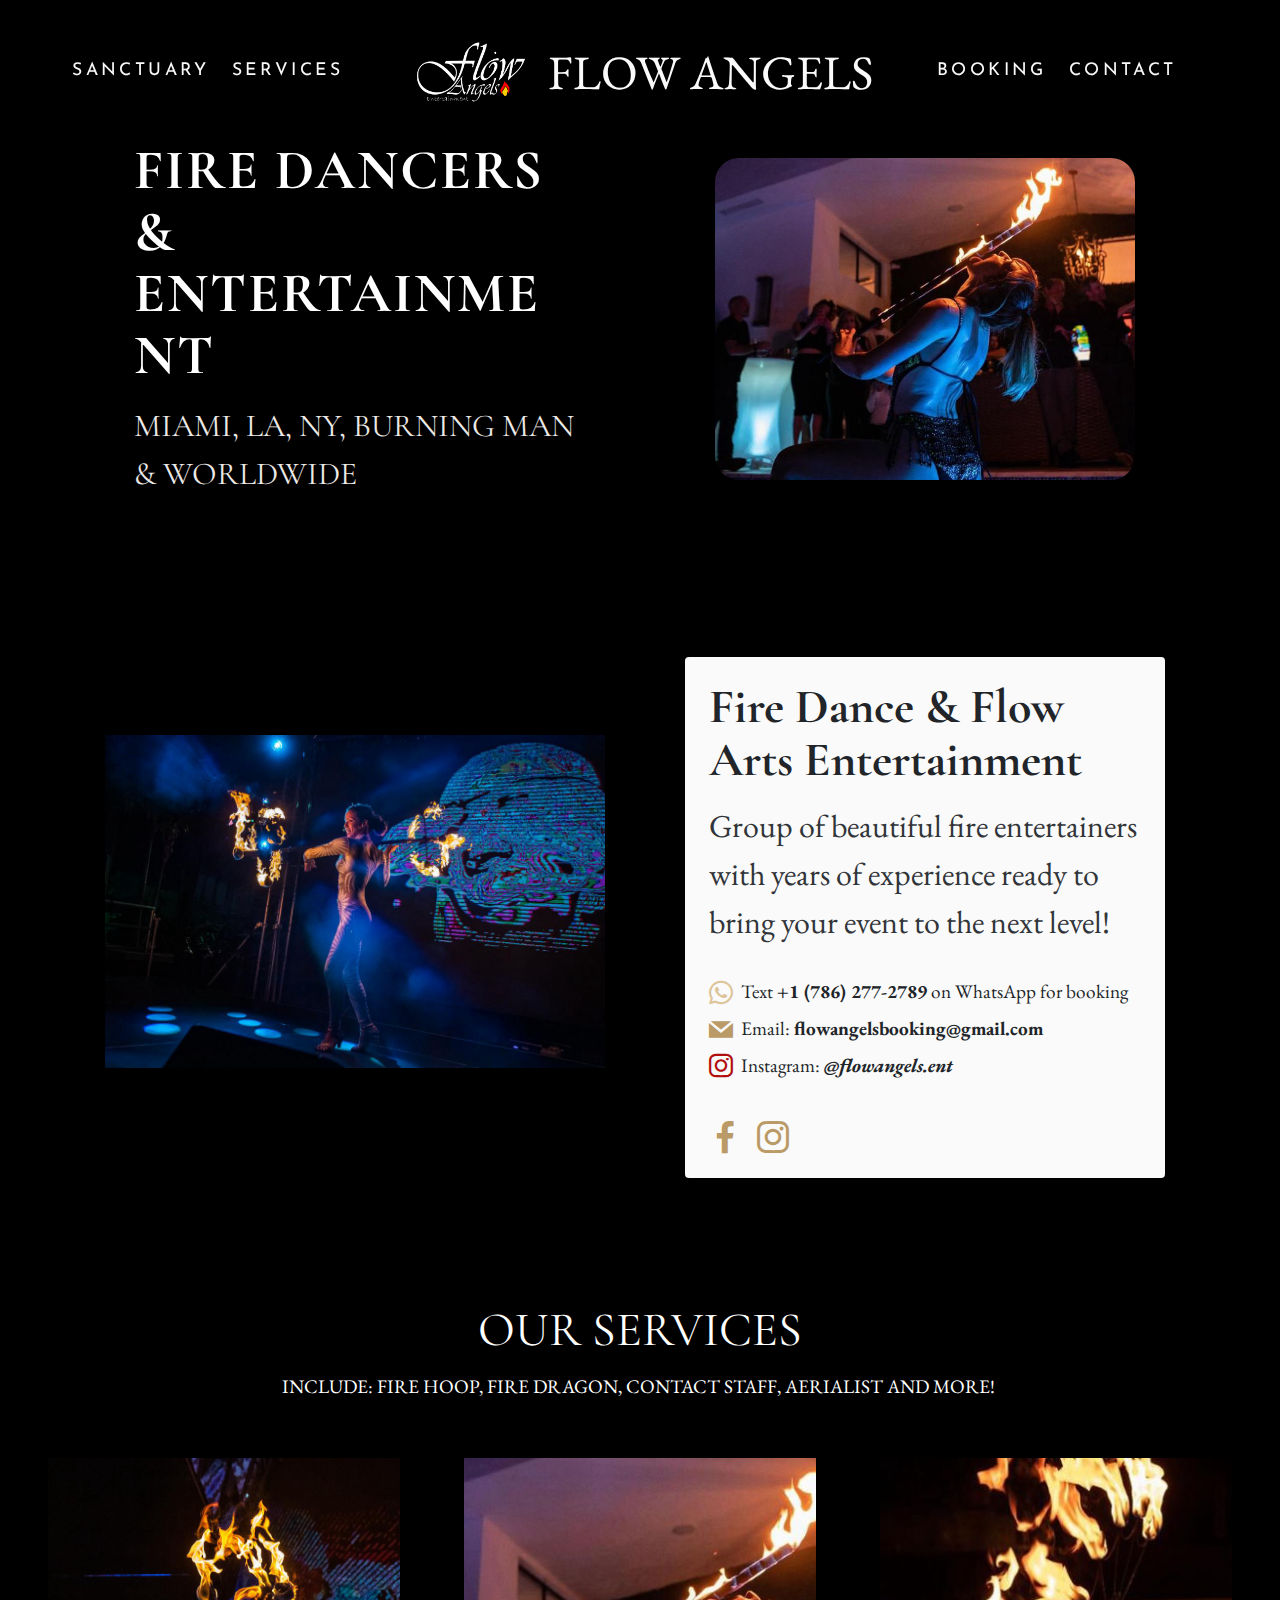
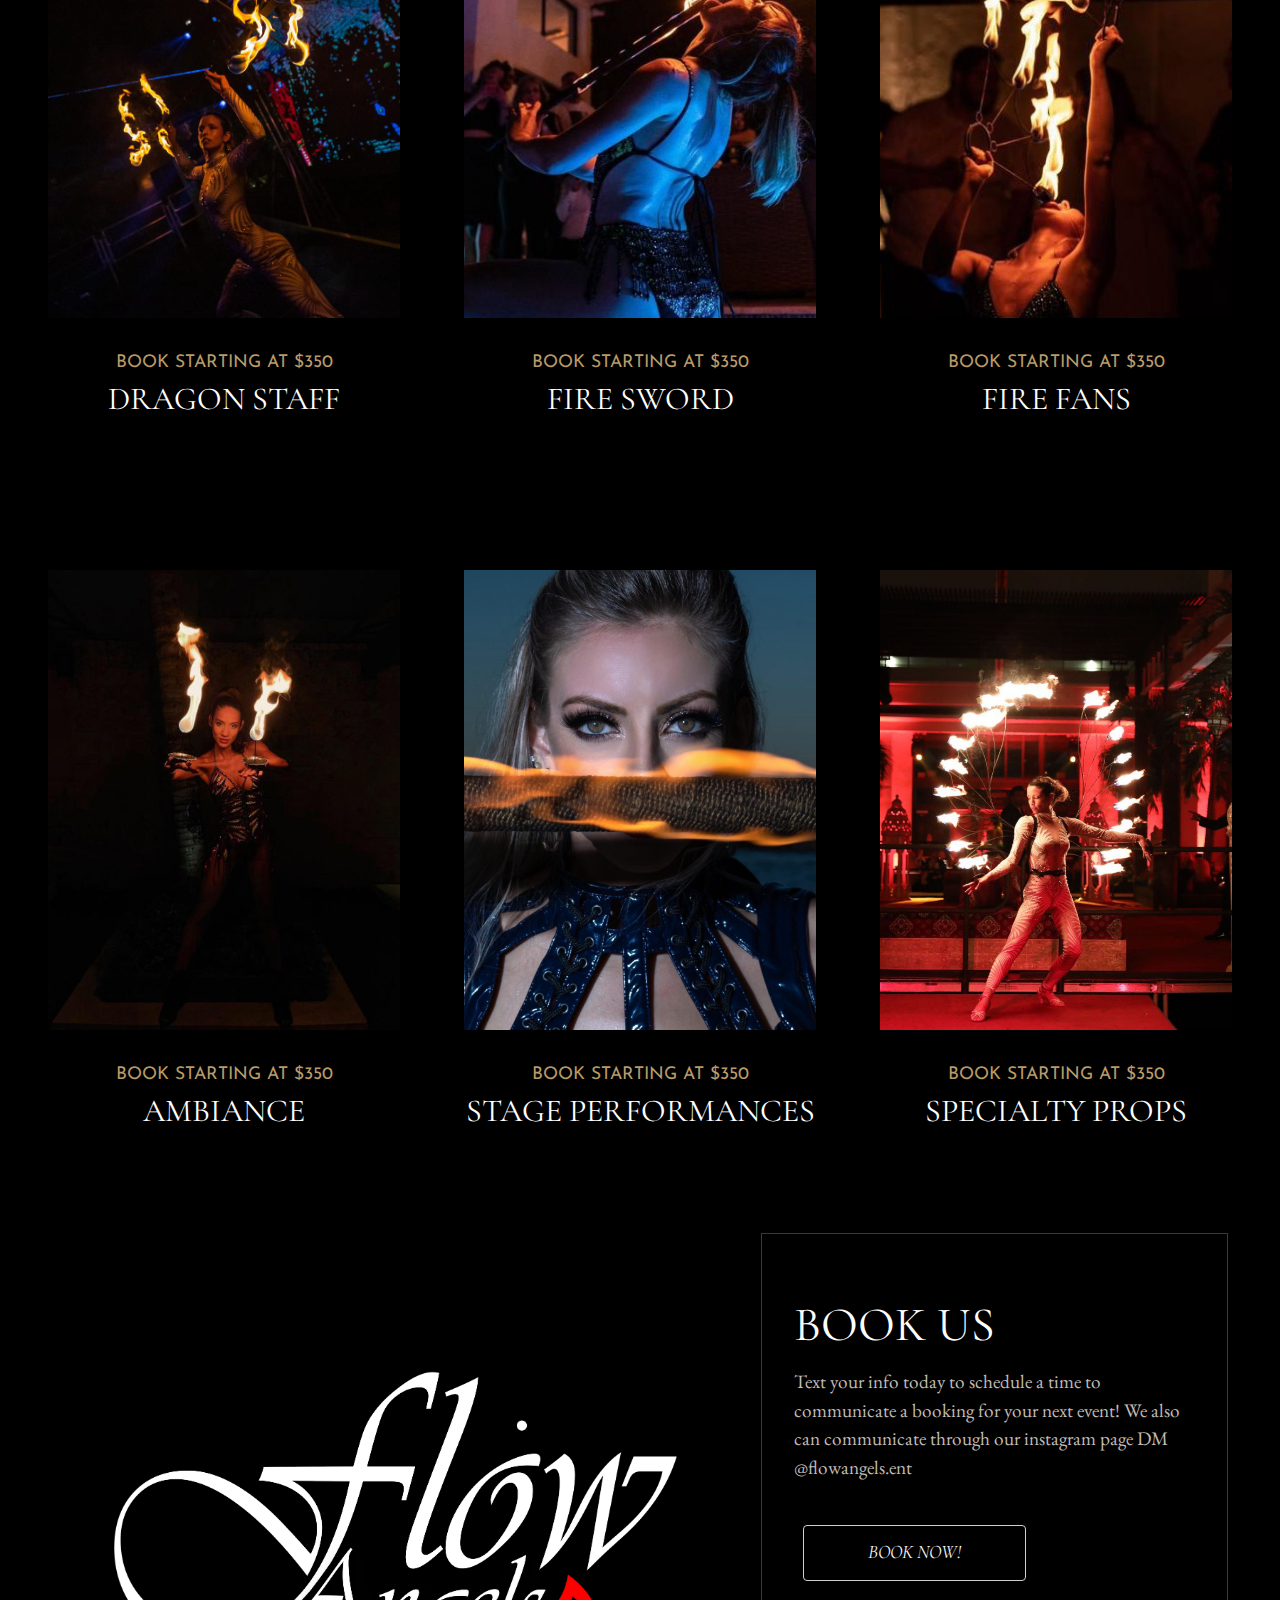
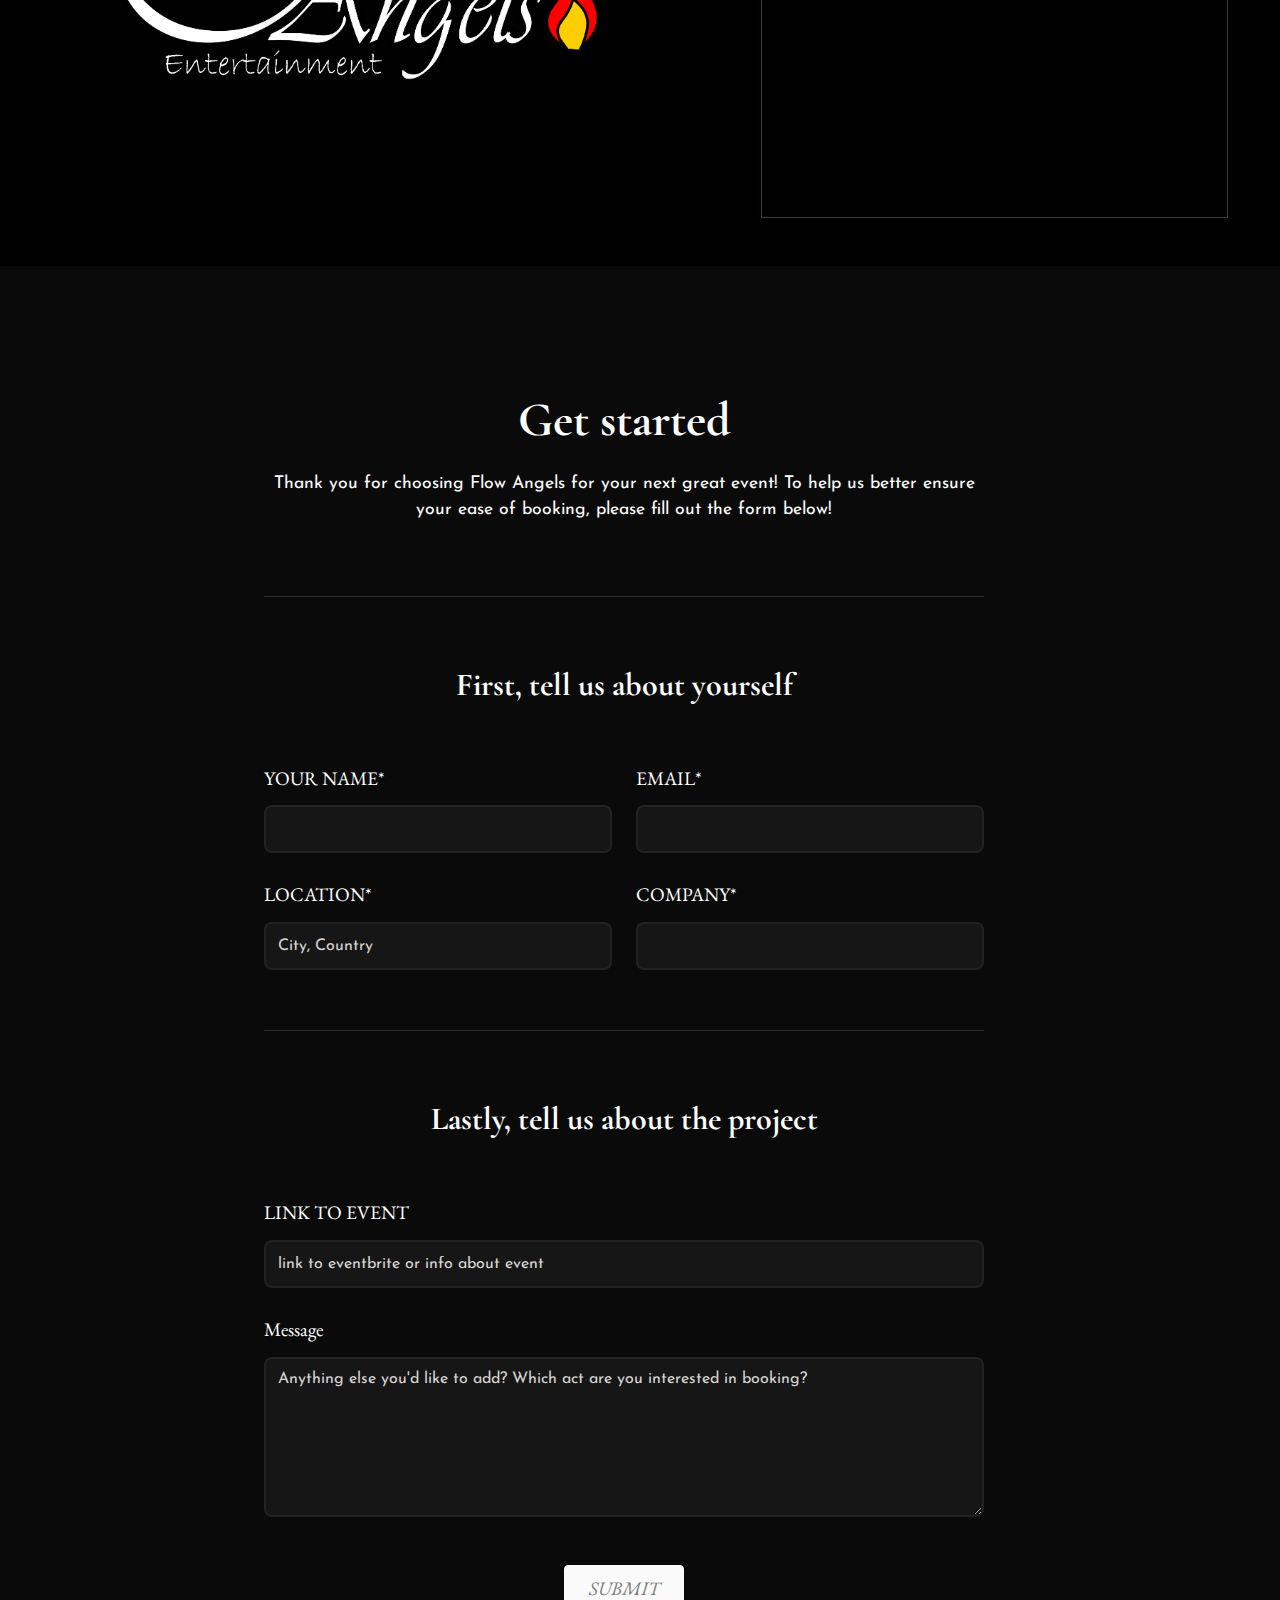
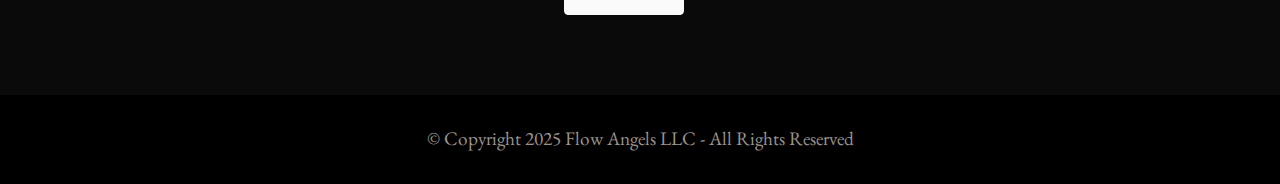
<file: index.html>
<!DOCTYPE html>
<html  >
<head>
  
  <meta charset="UTF-8">
  <meta http-equiv="X-UA-Compatible" content="IE=edge">
  
  <meta name="twitter:card" content="summary_large_image"/>
  <meta name="twitter:image:src" content="">
  <meta property="og:image" content="">
  <meta name="twitter:title" content="Home">
  <meta name="viewport" content="width=device-width, initial-scale=1, minimum-scale=1">
  <link rel="shortcut icon" href="assets/images/flow-angels-logo2-1873x1873.png" type="image/x-icon">
  <meta name="description" content="">
  
  
  <title>Home</title>
  <link rel="stylesheet" href="assets/bootstrap/css/bootstrap.min.css">
  <link rel="stylesheet" href="assets/bootstrap/css/bootstrap-grid.min.css">
  <link rel="stylesheet" href="assets/bootstrap/css/bootstrap-reboot.min.css">
  <link rel="stylesheet" href="assets/popup-overlay-plugin/style.css">
  <link rel="stylesheet" href="assets/dropdown/css/style.css">
  <link rel="stylesheet" href="assets/socicon/css/styles.css">
  <link rel="stylesheet" href="assets/theme/css/style.css">
  <link rel="stylesheet" href="assets/recaptcha.css">
  <link rel="stylesheet" href="assets/custom-styles.css">
  <link rel="preload" href="https://fonts.googleapis.com/css?family=Cormorant+Garamond:300,300i,400,400i,500,500i,600,600i,700,700i&display=swap" as="style" onload="this.onload=null;this.rel='stylesheet'">
  <noscript><link rel="stylesheet" href="https://fonts.googleapis.com/css?family=Cormorant+Garamond:300,300i,400,400i,500,500i,600,600i,700,700i&display=swap"></noscript>
  <link rel="preload" href="https://fonts.googleapis.com/css?family=EB+Garamond:400,500,600,700,800,400i,500i,600i,700i,800i&display=swap" as="style" onload="this.onload=null;this.rel='stylesheet'">
  <noscript><link rel="stylesheet" href="https://fonts.googleapis.com/css?family=EB+Garamond:400,500,600,700,800,400i,500i,600i,700i,800i&display=swap"></noscript>
  <link rel="preload" href="https://fonts.googleapis.com/css?family=Josefin+Sans:100,200,300,400,500,600,700,100i,200i,300i,400i,500i,600i,700i&display=swap" as="style" onload="this.onload=null;this.rel='stylesheet'">
  <noscript><link rel="stylesheet" href="https://fonts.googleapis.com/css?family=Josefin+Sans:100,200,300,400,500,600,700,100i,200i,300i,400i,500i,600i,700i&display=swap"></noscript>
  <link rel="preload" as="style" href="assets/mobirise/css/mbr-additional.css"><link rel="stylesheet" href="assets/mobirise/css/mbr-additional.css" type="text/css">
  
  
  
  

</head>
<body>
  
  <section data-bs-version="5.1" class="menu menu2 cid-sMzSqqIUri" once="menu" id="menu2-1">

    

    <nav class="navbar navbar-dropdown navbar-fixed-top navbar-expand-lg">
        <div class="collapse navbar-collapse" id="navbarSupportedContent">
            <div class="left-menu">
                <ul class="navbar-nav nav-dropdown" data-app-modern-menu="true"><li class="nav-item">
                        <a class="nav-link link text-white text-primary display-4" href="index.html#header2-6" aria-expanded="false">SANCTUARY</a>
                    </li>
                    <li class="nav-item"><a class="nav-link link text-white text-primary display-4" href="index.html#features5-4" aria-expanded="false">SERVICES</a></li></ul>
            </div>
            <div class="brand-container">
                <div class="navbar-brand">
                    <span class="navbar-logo">
                        <a href="#">
                            <img src="assets/images/flow-angels-logo2-1873x1873.png" alt="" style="height: 8rem;">
                        </a>
                    </span>
                    <span class="navbar-caption-wrap"><a class="navbar-caption text-white text-primary display-2" href="index.html#top">FLOW ANGELS</a></span>
                </div>
            </div>
            <div class="right-menu">
                <ul class="navbar-nav nav-dropdown" data-app-modern-menu="true"><li class="nav-item"><a class="nav-link link text-white show text-primary display-4" href="index.html#aform1-m" aria-expanded="false" data-bs-auto-close="outside">BOOKING<div class="line-animation"></div>
                            </a></li>
                    <li class="nav-item"><a class="nav-link link text-white show text-primary display-4" href="index.html#aform1-m" aria-expanded="false" data-bs-auto-close="outside">CONTACT<div class="line-animation"></div>
                            </a></li></ul>
            </div>
        </div>
        <button class="navbar-toggler" type="button" data-toggle="collapse" data-bs-toggle="collapse" data-target="#navbarSupportedContent" data-bs-target="#navbarSupportedContent" aria-controls="navbarNavAltMarkup" aria-expanded="false" aria-label="Toggle navigation">
            <div class="hamburger">
                <span></span>
                <span></span>
                <span></span>
                <span></span>
            </div>
        </button>
    </nav>
</section>

<section data-bs-version="5.1" class="header2 cid-ti778OtJgF" id="header2-6">

    

    

    <div class="container py-5">
        <div class="row align-items-center justify-content-center g-5 flex-lg-row-reverse">
            <div class="col-12 col-lg-6 d-flex justify-content-center">
                <div class="image-wrapper shadow-lg rounded-4 overflow-hidden" style="max-width: 420px;">
                    <img src="assets/images/whatsapp-image-2022-03-25-at-12.28.21-pm-1-684x1024.jpeg" alt="Fire Dancers" class="img-fluid w-100 h-auto" style="object-fit: cover;">
                </div>
            </div>
            <div class="col-12 col-lg-6 d-flex align-items-center">
                <div class="wrap w-100 text-center text-lg-start px-3 px-lg-5">
                    <div class="title w-100">
                        <h1 class="mbr-section-title mbr-fonts-style display-1 fw-bold mb-3" style="letter-spacing: 2px;">FIRE DANCERS &amp; ENTERTAINMENT</h1>
                        <h4 class="mbr-section-subtitle mbr-fonts-style mt-2 display-5 text-secondary">MIAMI, LA, NY, BURNING MAN &amp; WORLDWIDE</h4>
                    </div>
                </div>
            </div>
        </div>
    </div>
</section>



<section data-bs-version="5.1" class="features7 cid-ti6SN4uKsu" id="features7-5">

    

    

    <div class="container py-5">
        <div class="row justify-content-center align-items-center g-5" style="min-height: 70vh;">
            <div class="col-12 col-lg-6 mb-4 mb-lg-0 d-flex justify-content-center">
                <div class="image-wrapper shadow rounded-4 overflow-hidden" style="max-width: 500px;">
                    <img src="assets/images/whatsapp-image-2022-03-25-at-1.13.31-pm-1-1024x682.jpg" alt="Fire Dance Show" class="img-fluid w-100 h-auto" style="object-fit: cover;">
                </div>
            </div>
            <div class="col-12 col-lg-6 d-flex align-items-center justify-content-center">
                <div class="card border-0 shadow-lg p-4 h-100 bg-light rounded-4" style="max-width: 480px; width: 100%; background:rgba(255,255,255,0.98) !important;">
                    <h2 class="mbr-section-title heading mbr-fonts-style mb-3 display-2 fw-bold text-dark">Fire Dance & Flow Arts Entertainment</h2>
                    <h3 class="mbr-section-subtitle mbr-fonts-style display-5 text-dark mb-4" style="opacity:0.92;">Group of beautiful fire entertainers with years of experience ready to bring your event to the next level!</h3>
                    <div class="contact-info mb-2">
                        <div class="d-flex align-items-center mb-2">
                            <span class="mbr-iconfont socicon socicon-whatsapp me-2 text-success" style="font-size: 1.5rem;"></span>
                            <span class="mbr-fonts-style display-7 text-dark">Text <strong>+1 (786) 277-2789</strong> on WhatsApp for booking</span>
                        </div>
                        <div class="d-flex align-items-center mb-2">
                            <span class="mbr-iconfont socicon socicon-mail me-2 text-primary" style="font-size: 1.5rem;"></span>
                            <span class="mbr-fonts-style display-7 text-dark">Email: <strong>flowangelsbooking@gmail.com</strong></span>
                        </div>
                        <div class="d-flex align-items-center">
                            <span class="mbr-iconfont socicon socicon-instagram me-2 text-danger" style="font-size: 1.5rem;"></span>
                            <span class="mbr-fonts-style display-7 text-dark">Instagram: <a href="https://instagram.com/flowangels.ent" target="_blank" class="text-decoration-none text-dark fw-bold">@flowangels.ent</a></span>
                        </div>
                    </div>
                    <div class="social-row display-7 mt-4">
                        <a href="https://www.facebook.com/profile.php?id=100083395363804" target="_blank" class="me-3"><span class="mbr-iconfont socicon socicon-facebook" style="font-size: 2rem;"></span></a>
                        <a href="https://instagram.com/flowangels.ent" target="_blank"><span class="mbr-iconfont socicon socicon-instagram" style="font-size: 2rem;"></span></a>
                    </div>
                </div>
            </div>
        </div>
    </div>
</section>

<section data-bs-version="5.1" class="features5 cid-ti6S1iZ0uZ" id="features5-4">

    

    

    <div class="container-fluid">
        <div class="row justify-content-center">
            <div class="col-12 col-lg-8 align-center">
                <h3 class="mbr-section-title heading mbr-fonts-style display-2">OUR SERVICES</h3>
                <h3 class="mbr-section-subtitle mbr-fonts-style mt-3 display-7">
                    INCLUDE: FIRE HOOP, FIRE DRAGON, CONTACT STAFF, AERIALIST AND MORE!&nbsp;</h3>
            </div>
            <div class="row justify-content-center p-0">
                <div class="col-12 col-lg-4 item features-image active right mt-5">
                    <div class="item-wrapper align-center">
                        <div class="item-img">
                            <img src="assets/images/whatsapp-image-2022-03-25-at-1.13.31-pm-7-819x1024.jpg" alt="" data-slide-to="4" data-bs-slide-to="4">
                        </div>
                        <div class="item-content mt-4">
                            <p class="mbr-fonts-style mbr-text mb-1 text display-4">
                                BOOK STARTING AT $350</p>
                            <h5 class="item-title mbr-fonts-style mb-2 display-5">
                                DRAGON STAFF</h5>
                            
                        </div>
                    </div>
                </div>
                <div class="col-12 col-lg-4 item features-image right mt-5">
                    <div class="item-wrapper align-center">
                        <div class="item-img">
                            <img src="assets/images/whatsapp-image-2022-03-25-at-12.28.21-pm-1-684x1024.jpeg" alt="" data-slide-to="0" data-bs-slide-to="0">
                        </div>
                        <div class="item-content mt-4">
                            <p class="mbr-fonts-style mbr-text mb-1 text display-4">
                                BOOK STARTING AT $350</p>
                            <h5 class="item-title mbr-fonts-style mb-2 display-5">
                                FIRE SWORD</h5>
                            
                        </div>
                    </div>
                </div>
                <div class="col-12 col-lg-4 item features-image right mt-5">
                    <div class="item-wrapper align-center">
                        <div class="item-img">
                            <img src="assets/images/whatsapp-image-2022-03-25-at-12.28.21-pm-1024x684.jpeg" alt="" data-slide-to="1" data-bs-slide-to="1">
                        </div>
                        <div class="item-content mt-4">
                            <p class="mbr-fonts-style mbr-text mb-1 text display-4">
                                BOOK STARTING AT $350</p>
                            <h5 class="item-title mbr-fonts-style mb-2 display-5">
                                FIRE FANS</h5>
                            
                        </div>
                    </div>
                </div>
            </div>
        </div>
    </div>
</section>

<section data-bs-version="5.1" class="features5 cid-tiyXiXgIR8" id="features5-i">

    

    

    <div class="container-fluid">
        <div class="row justify-content-center">
            <div class="col-12 col-lg-8 align-center">
                
                
            </div>
            <div class="row justify-content-center p-0">
                <div class="col-12 col-lg-4 item features-image active right mt-5">
                    <div class="item-wrapper align-center">
                        <div class="item-img">
                            <img src="assets/images/whatsapp-image-2022-09-26-at-1.15.23-pm-1-511x639.jpg" alt="" data-slide-to="4" data-bs-slide-to="4">
                        </div>
                        <div class="item-content mt-4">
                            <p class="mbr-fonts-style mbr-text mb-1 text display-4">
                                BOOK STARTING AT $350</p>
                            <h5 class="item-title mbr-fonts-style mb-2 display-5">AMBIANCE</h5>
                            
                        </div>
                    </div>
                </div>
                <div class="col-12 col-lg-4 item features-image right mt-5">
                    <div class="item-wrapper align-center">
                        <div class="item-img">
                            <img src="assets/images/whatsapp-image-2022-03-25-at-1.10.28-pm-1170x1462.jpg" alt="" data-slide-to="0" data-bs-slide-to="0">
                        </div>
                        <div class="item-content mt-4">
                            <p class="mbr-fonts-style mbr-text mb-1 text display-4">
                                BOOK STARTING AT $350</p>
                            <h5 class="item-title mbr-fonts-style mb-2 display-5">
                                STAGE PERFORMANCES</h5>
                            
                        </div>
                    </div>
                </div>
                <div class="col-12 col-lg-4 item features-image right mt-5">
                    <div class="item-wrapper align-center">
                        <div class="item-img">
                            <img src="assets/images/photo_2022-09-28_15-01-04.jpg" alt="" data-slide-to="1" data-bs-slide-to="1">
                        </div>
                        <div class="item-content mt-4">
                            <p class="mbr-fonts-style mbr-text mb-1 text display-4">
                                BOOK STARTING AT $350</p>
                            <h5 class="item-title mbr-fonts-style mb-2 display-5">
                                SPECIALTY PROPS</h5>
                            
                        </div>
                    </div>
                </div>
            </div>
        </div>
    </div>
</section>

<section data-bs-version="5.1" class="features6 cid-ti6RLcMEx0" id="features6-3">
    
    

    

    <div class="container-fluid">
        <div class="wrapper">
            <div class="row">
                <div class="col-lg col-12">
                    <img src="assets/images/flow-angels-logo2-1873x1873.png" alt="" title="">
                </div>
                <div class="col-lg-5 col-md-12">
                    <div class="wrap">
                        <h2 class="main-title align-left mbr-fonts-style mb-3 display-2">BOOK US</h2>
                        <p class="main-text align-left mbr-fonts-style mb-4 display-7">Text your info today to schedule a time to communicate a booking for your next event! We also can communicate through our instagram page DM @flowangels.ent</p>
                        <div class="mbr-section-btn m-0"><a class="btn btn-white-outline display-7" href="index.html#aform1-m">BOOK NOW!</a></div>
                    </div>
                </div>
            </div>
        </div>
    </div>
</section>

<section data-bs-version="5.1" class="form1 cid-tizcSk4XsE" id="aform1-m">

    

    

    <div class="container">
        <div class="row justify-content-center">
            <div class="col-12">
                <div class="content-container">
                    <div class="title-container">
                        <h5 class="main-title mbr-fonts-style align-center mb-0 display-2">
                            <strong>Get started</strong>
                        </h5>
                        <h6 class="main-subtitle mbr-fonts-style align-center mb-0 display-4">Thank you for choosing Flow Angels for your next great event! To help us better ensure your ease of booking, please fill out the form below!</h6>
                    </div>

                    <div class="col-12 mbr-form form-container card-border" data-form-type="formoid">
                        <form name="contact" method="POST" data-netlify="true" class="mbr-form form-with-styler mx-auto" data-form-title="Form Name"><input type="hidden" name="email" data-form-email="true" value="goJ95tv9gAzV5vj14UYJ3m/DSe0j+kqmamCy5aNWHjXYsHN8ERq5N7jI1orr0JUhDSBCnlL8mBX1kjSdWZ3XtLFWjXnitzVqPQcSIhi0A3D0n8qdog0Ruq0mLMRI3TC0.7PQNe5L1O4GHefY4QuRSURLhuJJTOGpRznZm8darc/cEvf5dvIHYL+evsdICjWXcNzSrJKPOsm0cRsTayMT06HeKsmbBzB2NCl1Ru+xNk4w4I9+WZi2j5p1v+JpogoPn">
                            
                            <div class="row">
                                <div hidden="hidden" data-form-alert="" class="alert alert-success col-12">Thanks for filling out the form!</div>
                                <div hidden="hidden" data-form-alert-danger="" class="alert alert-danger col-12">
                                    Oops...! some problem!
                                </div>
                            </div>
                            <div class="dragArea row">
                                <div class="col-lg-12 col-md-12 col-sm-12">
                                    <h5 class="mbr-fonts-style display-5 form-title">
                                        <strong>First, tell us about yourself</strong>
                                    </h5>
                                </div>
                                <div class="col-12 col-md-6 form-group mb-3" data-for="name">
                                    <label for="name-aform1-m" class="form-control-label mbr-fonts-style display-7">YOUR NAME*</label>
                                    <input type="text" name="name" data-form-field="name" class="form-control" value="" id="name-aform1-m">
                                </div>
                                <div class="col-12 col-md-6 form-group mb-3" data-for="email">
                                    <label for="email-aform1-m" class="form-control-label mbr-fonts-style display-7">EMAIL*</label>
                                    <input type="email" name="email" data-form-field="email" class="form-control" value="" id="email-aform1-m">
                                </div>

                                <div class="col-12 col-md-6 form-group mb-3" data-for="location">
                                    <label for="location-aform1-m" class="form-control-label mbr-fonts-style display-7">LOCATION*</label>
                                    <input type="text" name="location" placeholder="City, Country" data-form-field="location" class="form-control" value="" id="location-aform1-m">
                                </div>
                                <div data-for="company" class="col-12 col-md-6 form-group mb-3">
                                    <label for="company-aform1-m" class="form-control-label mbr-fonts-style display-7">COMPANY*</label>
                                    <input type="text" name="company" data-form-field="company" class="form-control" value="" id="company-aform1-m">
                                </div>
                                <div class="col-lg-12 col-md-12 col-sm-12">
                                    <h5 class="mbr-fonts-style display-5 form-title">
                                        <strong>Lastly, tell us about the project</strong>
                                    </h5>
                                </div>

                                <div data-for="link" class="col-12 col-md-12 form-group mb-3">
                                    <label for="link-aform1-m" class="form-control-label mbr-fonts-style display-7">LINK TO EVENT</label>
                                    <input type="text" name="link" placeholder="link to eventbrite or info about event" data-form-field="link" class="form-control" value="" id="link-aform1-m">
                                </div>
                                <div class="col-12 col-md-12 form-group mb-3" data-for="textarea">
                                    <label for="textarea-aform1-m" class="form-control-label mbr-fonts-style display-7">Message</label>
                                    <textarea name="textarea" placeholder="Anything else you'd like to add? Which act are you interested in booking?" data-form-field="textarea" class="form-control" id="textarea-aform1-m"></textarea>
                                </div>
                                <div class="col-auto mbr-section-btn align-center">
                                    <button type="submit" class="btn btn-white display-7">SUBMIT</button>
                                </div>
                            </div>
                        </form>
                    </div>
                </div>
            </div>
        </div>
    </div>
</section>

<section data-bs-version="5.1" class="footer1 cid-sMzSI5wL2F" once="footers" id="footer01-8">
    
    
    <div class="container">
        <div class="media-container-row align-center mbr-white">
            <div class="col-12">
                <p class="mbr-text mb-0 mbr-fonts-style display-7">
                    © Copyright 2025 Flow Angels LLC - All Rights Reserved
                </p>
            </div>
        </div>
    </div>
</section>


<script src="assets/bootstrap/js/bootstrap.bundle.min.js"></script>
  <script src="assets/smoothscroll/smooth-scroll.js"></script>
  <script src="assets/ytplayer/index.js"></script>
  <script src="assets/dropdown/js/navbar-dropdown.js"></script>
  <script src="assets/theme/js/script.js"></script>
  <script src="assets/formoid.min.js"></script>
  
  
  

</body>
</html>
</file>
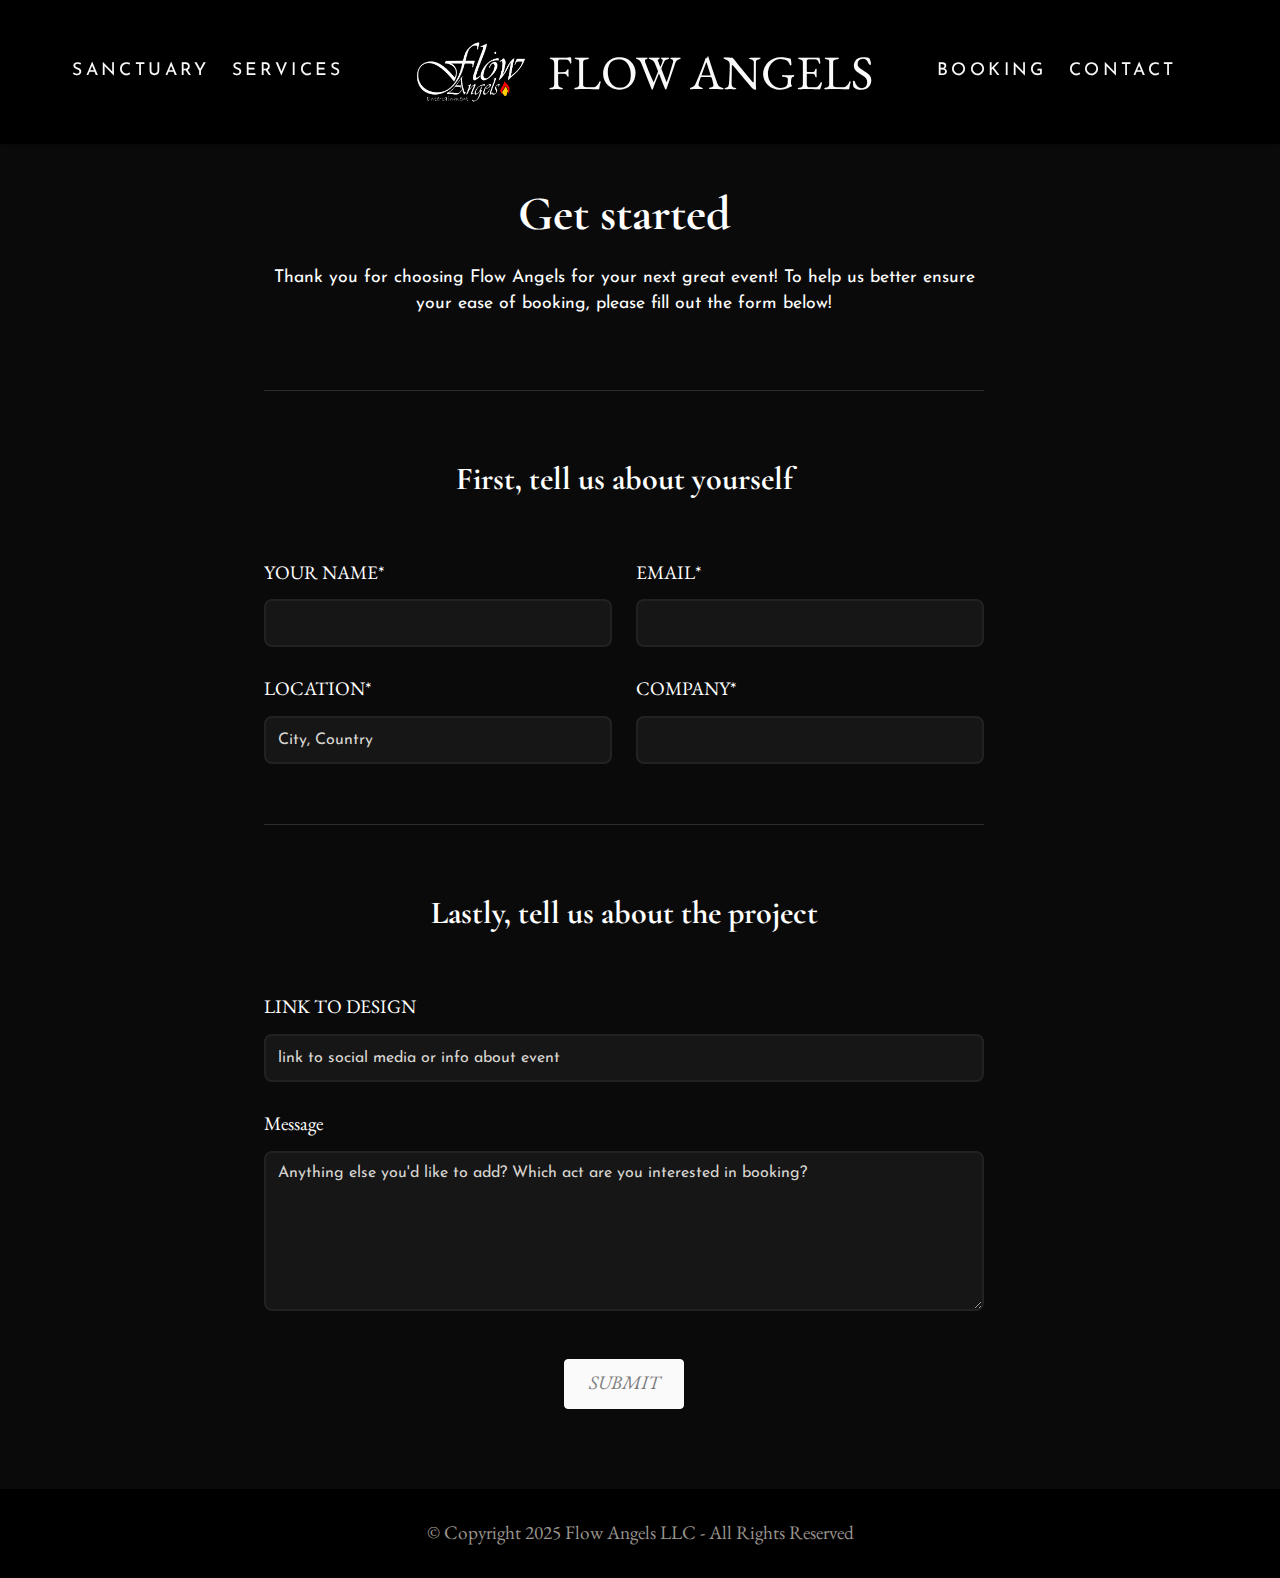
<file: Booking.html>
<!DOCTYPE html>
<html  >
<head>
  
  <meta charset="UTF-8">
  <meta http-equiv="X-UA-Compatible" content="IE=edge">
  
  <meta name="twitter:card" content="summary_large_image"/>
  <meta name="twitter:image:src" content="">
  <meta property="og:image" content="">
  <meta name="twitter:title" content="Book Flow Angels">
  <meta name="viewport" content="width=device-width, initial-scale=1, minimum-scale=1">
  <link rel="shortcut icon" href="assets/images/flow-angels-logo2-1873x1873.png" type="image/x-icon">
  <meta name="description" content="">
  
  
  <title>Book Flow Angels</title>
  <link rel="stylesheet" href="assets/bootstrap/css/bootstrap.min.css">
  <link rel="stylesheet" href="assets/bootstrap/css/bootstrap-grid.min.css">
  <link rel="stylesheet" href="assets/bootstrap/css/bootstrap-reboot.min.css">
  <link rel="stylesheet" href="assets/popup-overlay-plugin/style.css">
  <link rel="stylesheet" href="assets/dropdown/css/style.css">
  <link rel="stylesheet" href="assets/theme/css/style.css">
  <link rel="stylesheet" href="assets/recaptcha.css">
  <link rel="preload" href="https://fonts.googleapis.com/css?family=Cormorant+Garamond:300,300i,400,400i,500,500i,600,600i,700,700i&display=swap" as="style" onload="this.onload=null;this.rel='stylesheet'">
  <noscript><link rel="stylesheet" href="https://fonts.googleapis.com/css?family=Cormorant+Garamond:300,300i,400,400i,500,500i,600,600i,700,700i&display=swap"></noscript>
  <link rel="preload" href="https://fonts.googleapis.com/css?family=EB+Garamond:400,500,600,700,800,400i,500i,600i,700i,800i&display=swap" as="style" onload="this.onload=null;this.rel='stylesheet'">
  <noscript><link rel="stylesheet" href="https://fonts.googleapis.com/css?family=EB+Garamond:400,500,600,700,800,400i,500i,600i,700i,800i&display=swap"></noscript>
  <link rel="preload" href="https://fonts.googleapis.com/css?family=Josefin+Sans:100,200,300,400,500,600,700,100i,200i,300i,400i,500i,600i,700i&display=swap" as="style" onload="this.onload=null;this.rel='stylesheet'">
  <noscript><link rel="stylesheet" href="https://fonts.googleapis.com/css?family=Josefin+Sans:100,200,300,400,500,600,700,100i,200i,300i,400i,500i,600i,700i&display=swap"></noscript>
  <link rel="preload" as="style" href="assets/mobirise/css/mbr-additional.css"><link rel="stylesheet" href="assets/mobirise/css/mbr-additional.css" type="text/css">
  
  
  
  

</head>
<body>
  
  <section data-bs-version="5.1" class="menu menu2 cid-sMzSqqIUri" once="menu" id="menu2-j">

    

    <nav class="navbar navbar-dropdown navbar-fixed-top navbar-expand-lg">
        <div class="collapse navbar-collapse" id="navbarSupportedContent">
            <div class="left-menu">
                <ul class="navbar-nav nav-dropdown" data-app-modern-menu="true"><li class="nav-item">
                        <a class="nav-link link text-white text-primary display-4" href="index.html#header2-6" aria-expanded="false">SANCTUARY</a>
                    </li>
                    <li class="nav-item"><a class="nav-link link text-white text-primary display-4" href="index.html#features5-4" aria-expanded="false">SERVICES</a></li></ul>
            </div>
            <div class="brand-container">
                <div class="navbar-brand">
                    <span class="navbar-logo">
                        <a href="#">
                            <img src="assets/images/flow-angels-logo2-1873x1873.png" alt="" style="height: 8rem;">
                        </a>
                    </span>
                    <span class="navbar-caption-wrap"><a class="navbar-caption text-white text-primary display-2" href="index.html#top">FLOW ANGELS</a></span>
                </div>
            </div>
            <div class="right-menu">
                <ul class="navbar-nav nav-dropdown" data-app-modern-menu="true"><li class="nav-item"><a class="nav-link link text-white show text-primary display-4" href="index.html#aform1-m" aria-expanded="false" data-bs-auto-close="outside">BOOKING<div class="line-animation"></div>
                            </a></li>
                    <li class="nav-item"><a class="nav-link link text-white show text-primary display-4" href="index.html#aform1-m" aria-expanded="false" data-bs-auto-close="outside">CONTACT<div class="line-animation"></div>
                            </a></li></ul>
            </div>
        </div>
        <button class="navbar-toggler" type="button" data-toggle="collapse" data-bs-toggle="collapse" data-target="#navbarSupportedContent" data-bs-target="#navbarSupportedContent" aria-controls="navbarNavAltMarkup" aria-expanded="false" aria-label="Toggle navigation">
            <div class="hamburger">
                <span></span>
                <span></span>
                <span></span>
                <span></span>
            </div>
        </button>
    </nav>
</section>

<section data-bs-version="5.1" class="form1 cid-tiz0JhjtwZ" id="aform1-l">

    

    

    <div class="container">
        <div class="row justify-content-center">
            <div class="col-12">
                <div class="content-container">
                    <div class="title-container">
                        <h5 class="main-title mbr-fonts-style align-center mb-0 display-2">
                            <strong>Get started</strong>
                        </h5>
                        <h6 class="main-subtitle mbr-fonts-style align-center mb-0 display-4">Thank you for choosing Flow Angels for your next great event! To help us better ensure your ease of booking, please fill out the form below!</h6>
                    </div>

                    <div class="col-12 mbr-form form-container card-border" data-form-type="formoid">
                        <form action="https://mobirise.eu/" method="POST" class="mbr-form form-with-styler mx-auto" data-form-title="Form Name"><input type="hidden" name="email" data-form-email="true" value="dHx2P6dpCZfTML6H4o3sV9SALqDyrfRP+o0WEQf0pFnp/Qp71etyWgQwL14aHmeFiPWCGPYLWKtqQE2oR4OKGt5bmdMeeSFUFL1clLqjfJTvQtjcz18ebl1ULkL4kkoY.avkEx2C1lBhCB20ON/jC+lTFpZcHyJdQmDe2csT7VBRxVvos2cZW7zJAAyZlV5YYyPB1DTD38nsoLI545PpnsPJDiXlYH1IUqLXdHq3IWjVsxZyNpSw6y0hhPast1qnK">
                            
                            <div class="row">
                                <div hidden="hidden" data-form-alert="" class="alert alert-success col-12">Thanks for filling out the form!</div>
                                <div hidden="hidden" data-form-alert-danger="" class="alert alert-danger col-12">
                                    Oops...! some problem!
                                </div>
                            </div>
                            <div class="dragArea row">
                                <div class="col-lg-12 col-md-12 col-sm-12">
                                    <h5 class="mbr-fonts-style display-5 form-title">
                                        <strong>First, tell us about yourself</strong>
                                    </h5>
                                </div>
                                <div class="col-12 col-md-6 form-group mb-3" data-for="name">
                                    <label for="name-aform1-l" class="form-control-label mbr-fonts-style display-7">YOUR NAME*</label>
                                    <input type="text" name="name" data-form-field="name" class="form-control" value="" id="name-aform1-l">
                                </div>
                                <div class="col-12 col-md-6 form-group mb-3" data-for="email">
                                    <label for="email-aform1-l" class="form-control-label mbr-fonts-style display-7">EMAIL*</label>
                                    <input type="email" name="email" data-form-field="email" class="form-control" value="" id="email-aform1-l">
                                </div>

                                <div class="col-12 col-md-6 form-group mb-3" data-for="location">
                                    <label for="location-aform1-l" class="form-control-label mbr-fonts-style display-7">LOCATION*</label>
                                    <input type="text" name="location" placeholder="City, Country" data-form-field="location" class="form-control" value="" id="location-aform1-l">
                                </div>
                                <div data-for="company" class="col-12 col-md-6 form-group mb-3">
                                    <label for="company-aform1-l" class="form-control-label mbr-fonts-style display-7">COMPANY*</label>
                                    <input type="text" name="company" data-form-field="company" class="form-control" value="" id="company-aform1-l">
                                </div>
                                <div class="col-lg-12 col-md-12 col-sm-12">
                                    <h5 class="mbr-fonts-style display-5 form-title">
                                        <strong>Lastly, tell us about the project</strong>
                                    </h5>
                                </div>

                                <div data-for="link" class="col-12 col-md-12 form-group mb-3">
                                    <label for="link-aform1-l" class="form-control-label mbr-fonts-style display-7">LINK TO DESIGN</label>
                                    <input type="text" name="link" placeholder="link to social media or info about event" data-form-field="link" class="form-control" value="" id="link-aform1-l">
                                </div>
                                <div class="col-12 col-md-12 form-group mb-3" data-for="textarea">
                                    <label for="textarea-aform1-l" class="form-control-label mbr-fonts-style display-7">Message</label>
                                    <textarea name="textarea" placeholder="Anything else you'd like to add? Which act are you interested in booking?" data-form-field="textarea" class="form-control" id="textarea-aform1-l"></textarea>
                                </div>
                                <div class="col-auto mbr-section-btn align-center">
                                    <button type="submit" class="btn btn-white display-7">SUBMIT</button>
                                </div>
                            </div>
                        </form>
                    </div>
                </div>
            </div>
        </div>
    </div>
</section>

<section data-bs-version="5.1" class="footer1 cid-sMzSI5wL2F" once="footers" id="footer01-k">
    
    
    <div class="container">
        <div class="media-container-row align-center mbr-white">
            <div class="col-12">
                <p class="mbr-text mb-0 mbr-fonts-style display-7">
                    © Copyright 2025 Flow Angels LLC - All Rights Reserved
                </p>
            </div>
        </div>
    </div>
</section>


<script src="assets/bootstrap/js/bootstrap.bundle.min.js"></script>
  <script src="assets/smoothscroll/smooth-scroll.js"></script>
  <script src="assets/ytplayer/index.js"></script>
  <script src="assets/dropdown/js/navbar-dropdown.js"></script>
  <script src="assets/theme/js/script.js"></script>
  <script src="assets/formoid.min.js"></script>
  
  
  

</body>
</html>
</file>
<file: assets/popup-overlay-plugin/style.css>
html.is-builder .modal-backdrop.show {
    display: none !important;
}
</file>
<file: assets/dropdown/css/style.css>
.navbar-dropdown {
  left: 0;
  padding: 0;
  position: absolute;
  right: 0;
  top: 0;
  transition: all 0.45s ease;
  z-index: 1030;
  background: #282828; }
  .navbar-dropdown .navbar-logo {
    margin-right: 0.8rem;
    transition: margin 0.3s ease-in-out;
    vertical-align: middle; }
    .navbar-dropdown .navbar-logo img {
      height: 3.125rem;
      transition: all 0.3s ease-in-out; }
    .navbar-dropdown .navbar-logo.mbr-iconfont {
      font-size: 3.125rem;
      line-height: 3.125rem; }
  .navbar-dropdown .navbar-caption {
    font-weight: 700;
    white-space: normal;
    vertical-align: -4px;
    line-height: 3.125rem !important; }
    .navbar-dropdown .navbar-caption, .navbar-dropdown .navbar-caption:hover {
      color: inherit;
      text-decoration: none; }
  .navbar-dropdown .mbr-iconfont + .navbar-caption {
    vertical-align: -1px; }
  .navbar-dropdown.navbar-fixed-top {
    position: fixed; }
  .navbar-dropdown .navbar-brand span {
    vertical-align: -4px; }
  .navbar-dropdown.bg-color.transparent {
    background: none; }
  .navbar-dropdown.navbar-short .navbar-brand {
    padding: 0.625rem 0; }
    .navbar-dropdown.navbar-short .navbar-brand span {
      vertical-align: -1px; }
  .navbar-dropdown.navbar-short .navbar-caption {
    line-height: 2.375rem !important;
    vertical-align: -2px; }
  .navbar-dropdown.navbar-short .navbar-logo {
    margin-right: 0.5rem; }
    .navbar-dropdown.navbar-short .navbar-logo img {
      height: 2.375rem; }
    .navbar-dropdown.navbar-short .navbar-logo.mbr-iconfont {
      font-size: 2.375rem;
      line-height: 2.375rem; }
  .navbar-dropdown.navbar-short .mbr-table-cell {
    height: 3.625rem; }
  .navbar-dropdown .navbar-close {
    left: 0.6875rem;
    position: fixed;
    top: 0.75rem;
    z-index: 1000; }
  .navbar-dropdown .hamburger-icon {
    content: "";
    display: inline-block;
    vertical-align: middle;
    width: 16px;
    -webkit-box-shadow: 0 -6px 0 1px #282828,0 0 0 1px #282828,0 6px 0 1px #282828;
    -moz-box-shadow: 0 -6px 0 1px #282828,0 0 0 1px #282828,0 6px 0 1px #282828;
    box-shadow: 0 -6px 0 1px #282828,0 0 0 1px #282828,0 6px 0 1px #282828; }

.dropdown-menu .dropdown-toggle[data-toggle="dropdown-submenu"]::after {
  border-bottom: 0.35em solid transparent;
  border-left: 0.35em solid;
  border-right: 0;
  border-top: 0.35em solid transparent;
  margin-left: 0.3rem; }

.dropdown-menu .dropdown-item:focus {
  outline: 0; }

.nav-dropdown {
  font-size: 0.75rem;
  font-weight: 500;
  height: auto !important; }
  .nav-dropdown .nav-btn {
    padding-left: 1rem; }
  .nav-dropdown .link {
    margin: .667em 1.667em;
    font-weight: 500;
    padding: 0;
    transition: color .2s ease-in-out; }
    .nav-dropdown .link.dropdown-toggle {
      margin-right: 2.583em; }
      .nav-dropdown .link.dropdown-toggle::after {
        margin-left: .25rem;
        border-top: 0.35em solid;
        border-right: 0.35em solid transparent;
        border-left: 0.35em solid transparent;
        border-bottom: 0; }
      .nav-dropdown .link.dropdown-toggle[aria-expanded="true"] {
        margin: 0;
        padding: 0.667em 3.263em  0.667em 1.667em; }
  .nav-dropdown .link::after,
  .nav-dropdown .dropdown-item::after {
    color: inherit; }
  .nav-dropdown .btn {
    font-size: 0.75rem;
    font-weight: 700;
    letter-spacing: 0;
    margin-bottom: 0;
    padding-left: 1.25rem;
    padding-right: 1.25rem; }
  .nav-dropdown .dropdown-menu {
    border-radius: 0;
    border: 0;
    left: 0;
    margin: 0;
    padding-bottom: 1.25rem;
    padding-top: 1.25rem;
    position: relative; }
  .nav-dropdown .dropdown-submenu {
    margin-left: 0.125rem;
    top: 0; }
  .nav-dropdown .dropdown-item {
    font-weight: 500;
    line-height: 2;
    padding: 0.3846em 4.615em 0.3846em 1.5385em;
    position: relative;
    transition: color .2s ease-in-out, background-color .2s ease-in-out; }
    .nav-dropdown .dropdown-item::after {
      margin-top: -0.3077em;
      position: absolute;
      right: 1.1538em;
      top: 50%; }
    .nav-dropdown .dropdown-item:focus, .nav-dropdown .dropdown-item:hover {
      background: none; }

@media (max-width: 767px) {
  .nav-dropdown.navbar-toggleable-sm {
    bottom: 0;
    display: none;
    left: 0;
    overflow-x: hidden;
    position: fixed;
    top: 0;
    transform: translateX(-100%);
    -ms-transform: translateX(-100%);
    -webkit-transform: translateX(-100%);
    width: 18.75rem;
    z-index: 999; } }
.nav-dropdown.navbar-toggleable-xl {
  bottom: 0;
  display: none;
  left: 0;
  overflow-x: hidden;
  position: fixed;
  top: 0;
  transform: translateX(-100%);
  -ms-transform: translateX(-100%);
  -webkit-transform: translateX(-100%);
  width: 18.75rem;
  z-index: 999; }

.nav-dropdown-sm {
  display: block !important;
  overflow-x: hidden;
  overflow: auto;
  padding-top: 3.875rem; }
  .nav-dropdown-sm::after {
    content: "";
    display: block;
    height: 3rem;
    width: 100%; }
  .nav-dropdown-sm.collapse.in ~ .navbar-close {
    display: block !important; }
  .nav-dropdown-sm.collapsing, .nav-dropdown-sm.collapse.in {
    transform: translateX(0);
    -ms-transform: translateX(0);
    -webkit-transform: translateX(0);
    transition: all 0.25s ease-out;
    -webkit-transition: all 0.25s ease-out;
    background: #282828; }
  .nav-dropdown-sm.collapsing[aria-expanded="false"] {
    transform: translateX(-100%);
    -ms-transform: translateX(-100%);
    -webkit-transform: translateX(-100%); }
  .nav-dropdown-sm .nav-item {
    display: block;
    margin-left: 0 !important;
    padding-left: 0; }
  .nav-dropdown-sm .link,
  .nav-dropdown-sm .dropdown-item {
    border-top: 1px dotted rgba(255, 255, 255, 0.1);
    font-size: 0.8125rem;
    line-height: 1.6;
    margin: 0 !important;
    padding: 0.875rem 2.4rem 0.875rem 1.5625rem !important;
    position: relative;
    white-space: normal; }
    .nav-dropdown-sm .link:focus, .nav-dropdown-sm .link:hover,
    .nav-dropdown-sm .dropdown-item:focus,
    .nav-dropdown-sm .dropdown-item:hover {
      background: rgba(0, 0, 0, 0.2) !important;
      color: #c0a375; }
  .nav-dropdown-sm .nav-btn {
    position: relative;
    padding: 1.5625rem 1.5625rem 0 1.5625rem; }
    .nav-dropdown-sm .nav-btn::before {
      border-top: 1px dotted rgba(255, 255, 255, 0.1);
      content: "";
      left: 0;
      position: absolute;
      top: 0;
      width: 100%; }
    .nav-dropdown-sm .nav-btn + .nav-btn {
      padding-top: 0.625rem; }
      .nav-dropdown-sm .nav-btn + .nav-btn::before {
        display: none; }
  .nav-dropdown-sm .btn {
    padding: 0.625rem 0; }
  .nav-dropdown-sm .dropdown-toggle[data-toggle="dropdown-submenu"]::after {
    margin-left: .25rem;
    border-top: 0.35em solid;
    border-right: 0.35em solid transparent;
    border-left: 0.35em solid transparent;
    border-bottom: 0; }
  .nav-dropdown-sm .dropdown-toggle[data-toggle="dropdown-submenu"][aria-expanded="true"]::after {
    border-top: 0;
    border-right: 0.35em solid transparent;
    border-left: 0.35em solid transparent;
    border-bottom: 0.35em solid; }
  .nav-dropdown-sm .dropdown-menu {
    margin: 0;
    padding: 0;
    position: relative;
    top: 0;
    left: 0;
    width: 100%;
    border: 0;
    float: none;
    border-radius: 0;
    background: none; }
  .nav-dropdown-sm .dropdown-submenu {
    left: 100%;
    margin-left: 0.125rem;
    margin-top: -1.25rem;
    top: 0; }

.navbar-toggleable-sm .nav-dropdown .dropdown-menu {
  position: absolute; }

.navbar-toggleable-sm .nav-dropdown .dropdown-submenu {
  left: 100%;
  margin-left: 0.125rem;
  margin-top: -1.25rem;
  top: 0; }

.navbar-toggleable-sm.opened .nav-dropdown .dropdown-menu {
  position: relative; }

.navbar-toggleable-sm.opened .nav-dropdown .dropdown-submenu {
  left: 0;
  margin-left: 00rem;
  margin-top: 0rem;
  top: 0; }

.is-builder .nav-dropdown.collapsing {
  transition: none !important; }
</file>
<file: assets/socicon/css/styles.css>
@charset "UTF-8";

@font-face {
  font-family: 'Socicon';
  src:  url('../fonts/socicon.eot');
  src:  url('../fonts/socicon.eot?#iefix') format('embedded-opentype'),
    url('../fonts/socicon.woff2') format('woff2'),
    url('../fonts/socicon.ttf') format('truetype'),
    url('../fonts/socicon.woff') format('woff'),
    url('../fonts/socicon.svg#socicon') format('svg');
  font-weight: normal;
  font-style: normal;
  font-display: swap;
}

[data-icon]:before {
  font-family: "socicon" !important;
  content: attr(data-icon);
  font-style: normal !important;
  font-weight: normal !important;
  font-variant: normal !important;
  text-transform: none !important;
  speak: none;
  line-height: 1;
  -webkit-font-smoothing: antialiased;
  -moz-osx-font-smoothing: grayscale;
}

[class^="socicon-"], [class*=" socicon-"] {
  /* use !important to prevent issues with browser extensions that change fonts */
  font-family: 'Socicon' !important;
  speak: none;
  font-style: normal;
  font-weight: normal;
  font-variant: normal;
  text-transform: none;
  line-height: 1;

  /* Better Font Rendering =========== */
  -webkit-font-smoothing: antialiased;
  -moz-osx-font-smoothing: grayscale;
}

.socicon-eitaa:before {
  content: "\e97c";
}
.socicon-soroush:before {
  content: "\e97d";
}
.socicon-bale:before {
  content: "\e97e";
}
.socicon-zazzle:before {
  content: "\e97b";
}
.socicon-society6:before {
  content: "\e97a";
}
.socicon-redbubble:before {
  content: "\e979";
}
.socicon-avvo:before {
  content: "\e978";
}
.socicon-stitcher:before {
  content: "\e977";
}
.socicon-googlehangouts:before {
  content: "\e974";
}
.socicon-dlive:before {
  content: "\e975";
}
.socicon-vsco:before {
  content: "\e976";
}
.socicon-flipboard:before {
  content: "\e973";
}
.socicon-ubuntu:before {
  content: "\e958";
}
.socicon-artstation:before {
  content: "\e959";
}
.socicon-invision:before {
  content: "\e95a";
}
.socicon-torial:before {
  content: "\e95b";
}
.socicon-collectorz:before {
  content: "\e95c";
}
.socicon-seenthis:before {
  content: "\e95d";
}
.socicon-googleplaymusic:before {
  content: "\e95e";
}
.socicon-debian:before {
  content: "\e95f";
}
.socicon-filmfreeway:before {
  content: "\e960";
}
.socicon-gnome:before {
  content: "\e961";
}
.socicon-itchio:before {
  content: "\e962";
}
.socicon-jamendo:before {
  content: "\e963";
}
.socicon-mix:before {
  content: "\e964";
}
.socicon-sharepoint:before {
  content: "\e965";
}
.socicon-tinder:before {
  content: "\e966";
}
.socicon-windguru:before {
  content: "\e967";
}
.socicon-cdbaby:before {
  content: "\e968";
}
.socicon-elementaryos:before {
  content: "\e969";
}
.socicon-stage32:before {
  content: "\e96a";
}
.socicon-tiktok:before {
  content: "\e96b";
}
.socicon-gitter:before {
  content: "\e96c";
}
.socicon-letterboxd:before {
  content: "\e96d";
}
.socicon-threema:before {
  content: "\e96e";
}
.socicon-splice:before {
  content: "\e96f";
}
.socicon-metapop:before {
  content: "\e970";
}
.socicon-naver:before {
  content: "\e971";
}
.socicon-remote:before {
  content: "\e972";
}
.socicon-internet:before {
  content: "\e957";
}
.socicon-moddb:before {
  content: "\e94b";
}
.socicon-indiedb:before {
  content: "\e94c";
}
.socicon-traxsource:before {
  content: "\e94d";
}
.socicon-gamefor:before {
  content: "\e94e";
}
.socicon-pixiv:before {
  content: "\e94f";
}
.socicon-myanimelist:before {
  content: "\e950";
}
.socicon-blackberry:before {
  content: "\e951";
}
.socicon-wickr:before {
  content: "\e952";
}
.socicon-spip:before {
  content: "\e953";
}
.socicon-napster:before {
  content: "\e954";
}
.socicon-beatport:before {
  content: "\e955";
}
.socicon-hackerone:before {
  content: "\e956";
}
.socicon-hackernews:before {
  content: "\e946";
}
.socicon-smashwords:before {
  content: "\e947";
}
.socicon-kobo:before {
  content: "\e948";
}
.socicon-bookbub:before {
  content: "\e949";
}
.socicon-mailru:before {
  content: "\e94a";
}
.socicon-gitlab:before {
  content: "\e945";
}
.socicon-instructables:before {
  content: "\e944";
}
.socicon-portfolio:before {
  content: "\e943";
}
.socicon-codered:before {
  content: "\e940";
}
.socicon-origin:before {
  content: "\e941";
}
.socicon-nextdoor:before {
  content: "\e942";
}
.socicon-udemy:before {
  content: "\e93f";
}
.socicon-livemaster:before {
  content: "\e93e";
}
.socicon-crunchbase:before {
  content: "\e93b";
}
.socicon-homefy:before {
  content: "\e93c";
}
.socicon-calendly:before {
  content: "\e93d";
}
.socicon-realtor:before {
  content: "\e90f";
}
.socicon-tidal:before {
  content: "\e910";
}
.socicon-qobuz:before {
  content: "\e911";
}
.socicon-natgeo:before {
  content: "\e912";
}
.socicon-mastodon:before {
  content: "\e913";
}
.socicon-unsplash:before {
  content: "\e914";
}
.socicon-homeadvisor:before {
  content: "\e915";
}
.socicon-angieslist:before {
  content: "\e916";
}
.socicon-codepen:before {
  content: "\e917";
}
.socicon-slack:before {
  content: "\e918";
}
.socicon-openaigym:before {
  content: "\e919";
}
.socicon-logmein:before {
  content: "\e91a";
}
.socicon-fiverr:before {
  content: "\e91b";
}
.socicon-gotomeeting:before {
  content: "\e91c";
}
.socicon-aliexpress:before {
  content: "\e91d";
}
.socicon-guru:before {
  content: "\e91e";
}
.socicon-appstore:before {
  content: "\e91f";
}
.socicon-homes:before {
  content: "\e920";
}
.socicon-zoom:before {
  content: "\e921";
}
.socicon-alibaba:before {
  content: "\e922";
}
.socicon-craigslist:before {
  content: "\e923";
}
.socicon-wix:before {
  content: "\e924";
}
.socicon-redfin:before {
  content: "\e925";
}
.socicon-googlecalendar:before {
  content: "\e926";
}
.socicon-shopify:before {
  content: "\e927";
}
.socicon-freelancer:before {
  content: "\e928";
}
.socicon-seedrs:before {
  content: "\e929";
}
.socicon-bing:before {
  content: "\e92a";
}
.socicon-doodle:before {
  content: "\e92b";
}
.socicon-bonanza:before {
  content: "\e92c";
}
.socicon-squarespace:before {
  content: "\e92d";
}
.socicon-toptal:before {
  content: "\e92e";
}
.socicon-gust:before {
  content: "\e92f";
}
.socicon-ask:before {
  content: "\e930";
}
.socicon-trulia:before {
  content: "\e931";
}
.socicon-loomly:before {
  content: "\e932";
}
.socicon-ghost:before {
  content: "\e933";
}
.socicon-upwork:before {
  content: "\e934";
}
.socicon-fundable:before {
  content: "\e935";
}
.socicon-booking:before {
  content: "\e936";
}
.socicon-googlemaps:before {
  content: "\e937";
}
.socicon-zillow:before {
  content: "\e938";
}
.socicon-niconico:before {
  content: "\e939";
}
.socicon-toneden:before {
  content: "\e93a";
}
.socicon-augment:before {
  content: "\e908";
}
.socicon-bitbucket:before {
  content: "\e909";
}
.socicon-fyuse:before {
  content: "\e90a";
}
.socicon-yt-gaming:before {
  content: "\e90b";
}
.socicon-sketchfab:before {
  content: "\e90c";
}
.socicon-mobcrush:before {
  content: "\e90d";
}
.socicon-microsoft:before {
  content: "\e90e";
}
.socicon-pandora:before {
  content: "\e907";
}
.socicon-messenger:before {
  content: "\e906";
}
.socicon-gamewisp:before {
  content: "\e905";
}
.socicon-bloglovin:before {
  content: "\e904";
}
.socicon-tunein:before {
  content: "\e903";
}
.socicon-gamejolt:before {
  content: "\e901";
}
.socicon-trello:before {
  content: "\e902";
}
.socicon-spreadshirt:before {
  content: "\e900";
}
.socicon-500px:before {
  content: "\e000";
}
.socicon-8tracks:before {
  content: "\e001";
}
.socicon-airbnb:before {
  content: "\e002";
}
.socicon-alliance:before {
  content: "\e003";
}
.socicon-amazon:before {
  content: "\e004";
}
.socicon-amplement:before {
  content: "\e005";
}
.socicon-android:before {
  content: "\e006";
}
.socicon-angellist:before {
  content: "\e007";
}
.socicon-apple:before {
  content: "\e008";
}
.socicon-appnet:before {
  content: "\e009";
}
.socicon-baidu:before {
  content: "\e00a";
}
.socicon-bandcamp:before {
  content: "\e00b";
}
.socicon-battlenet:before {
  content: "\e00c";
}
.socicon-mixer:before {
  content: "\e00d";
}
.socicon-bebee:before {
  content: "\e00e";
}
.socicon-bebo:before {
  content: "\e00f";
}
.socicon-behance:before {
  content: "\e010";
}
.socicon-blizzard:before {
  content: "\e011";
}
.socicon-blogger:before {
  content: "\e012";
}
.socicon-buffer:before {
  content: "\e013";
}
.socicon-chrome:before {
  content: "\e014";
}
.socicon-coderwall:before {
  content: "\e015";
}
.socicon-curse:before {
  content: "\e016";
}
.socicon-dailymotion:before {
  content: "\e017";
}
.socicon-deezer:before {
  content: "\e018";
}
.socicon-delicious:before {
  content: "\e019";
}
.socicon-deviantart:before {
  content: "\e01a";
}
.socicon-diablo:before {
  content: "\e01b";
}
.socicon-digg:before {
  content: "\e01c";
}
.socicon-discord:before {
  content: "\e01d";
}
.socicon-disqus:before {
  content: "\e01e";
}
.socicon-douban:before {
  content: "\e01f";
}
.socicon-draugiem:before {
  content: "\e020";
}
.socicon-dribbble:before {
  content: "\e021";
}
.socicon-drupal:before {
  content: "\e022";
}
.socicon-ebay:before {
  content: "\e023";
}
.socicon-ello:before {
  content: "\e024";
}
.socicon-endomodo:before {
  content: "\e025";
}
.socicon-envato:before {
  content: "\e026";
}
.socicon-etsy:before {
  content: "\e027";
}
.socicon-facebook:before {
  content: "\e028";
}
.socicon-feedburner:before {
  content: "\e029";
}
.socicon-filmweb:before {
  content: "\e02a";
}
.socicon-firefox:before {
  content: "\e02b";
}
.socicon-flattr:before {
  content: "\e02c";
}
.socicon-flickr:before {
  content: "\e02d";
}
.socicon-formulr:before {
  content: "\e02e";
}
.socicon-forrst:before {
  content: "\e02f";
}
.socicon-foursquare:before {
  content: "\e030";
}
.socicon-friendfeed:before {
  content: "\e031";
}
.socicon-github:before {
  content: "\e032";
}
.socicon-goodreads:before {
  content: "\e033";
}
.socicon-google:before {
  content: "\e034";
}
.socicon-googlescholar:before {
  content: "\e035";
}
.socicon-googlegroups:before {
  content: "\e036";
}
.socicon-googlephotos:before {
  content: "\e037";
}
.socicon-googleplus:before {
  content: "\e038";
}
.socicon-grooveshark:before {
  content: "\e039";
}
.socicon-hackerrank:before {
  content: "\e03a";
}
.socicon-hearthstone:before {
  content: "\e03b";
}
.socicon-hellocoton:before {
  content: "\e03c";
}
.socicon-heroes:before {
  content: "\e03d";
}
.socicon-smashcast:before {
  content: "\e03e";
}
.socicon-horde:before {
  content: "\e03f";
}
.socicon-houzz:before {
  content: "\e040";
}
.socicon-icq:before {
  content: "\e041";
}
.socicon-identica:before {
  content: "\e042";
}
.socicon-imdb:before {
  content: "\e043";
}
.socicon-instagram:before {
  content: "\e044";
}
.socicon-issuu:before {
  content: "\e045";
}
.socicon-istock:before {
  content: "\e046";
}
.socicon-itunes:before {
  content: "\e047";
}
.socicon-keybase:before {
  content: "\e048";
}
.socicon-lanyrd:before {
  content: "\e049";
}
.socicon-lastfm:before {
  content: "\e04a";
}
.socicon-line:before {
  content: "\e04b";
}
.socicon-linkedin:before {
  content: "\e04c";
}
.socicon-livejournal:before {
  content: "\e04d";
}
.socicon-lyft:before {
  content: "\e04e";
}
.socicon-macos:before {
  content: "\e04f";
}
.socicon-mail:before {
  content: "\e050";
}
.socicon-medium:before {
  content: "\e051";
}
.socicon-meetup:before {
  content: "\e052";
}
.socicon-mixcloud:before {
  content: "\e053";
}
.socicon-modelmayhem:before {
  content: "\e054";
}
.socicon-mumble:before {
  content: "\e055";
}
.socicon-myspace:before {
  content: "\e056";
}
.socicon-newsvine:before {
  content: "\e057";
}
.socicon-nintendo:before {
  content: "\e058";
}
.socicon-npm:before {
  content: "\e059";
}
.socicon-odnoklassniki:before {
  content: "\e05a";
}
.socicon-openid:before {
  content: "\e05b";
}
.socicon-opera:before {
  content: "\e05c";
}
.socicon-outlook:before {
  content: "\e05d";
}
.socicon-overwatch:before {
  content: "\e05e";
}
.socicon-patreon:before {
  content: "\e05f";
}
.socicon-paypal:before {
  content: "\e060";
}
.socicon-periscope:before {
  content: "\e061";
}
.socicon-persona:before {
  content: "\e062";
}
.socicon-pinterest:before {
  content: "\e063";
}
.socicon-play:before {
  content: "\e064";
}
.socicon-player:before {
  content: "\e065";
}
.socicon-playstation:before {
  content: "\e066";
}
.socicon-pocket:before {
  content: "\e067";
}
.socicon-qq:before {
  content: "\e068";
}
.socicon-quora:before {
  content: "\e069";
}
.socicon-raidcall:before {
  content: "\e06a";
}
.socicon-ravelry:before {
  content: "\e06b";
}
.socicon-reddit:before {
  content: "\e06c";
}
.socicon-renren:before {
  content: "\e06d";
}
.socicon-researchgate:before {
  content: "\e06e";
}
.socicon-residentadvisor:before {
  content: "\e06f";
}
.socicon-reverbnation:before {
  content: "\e070";
}
.socicon-rss:before {
  content: "\e071";
}
.socicon-sharethis:before {
  content: "\e072";
}
.socicon-skype:before {
  content: "\e073";
}
.socicon-slideshare:before {
  content: "\e074";
}
.socicon-smugmug:before {
  content: "\e075";
}
.socicon-snapchat:before {
  content: "\e076";
}
.socicon-songkick:before {
  content: "\e077";
}
.socicon-soundcloud:before {
  content: "\e078";
}
.socicon-spotify:before {
  content: "\e079";
}
.socicon-stackexchange:before {
  content: "\e07a";
}
.socicon-stackoverflow:before {
  content: "\e07b";
}
.socicon-starcraft:before {
  content: "\e07c";
}
.socicon-stayfriends:before {
  content: "\e07d";
}
.socicon-steam:before {
  content: "\e07e";
}
.socicon-storehouse:before {
  content: "\e07f";
}
.socicon-strava:before {
  content: "\e080";
}
.socicon-streamjar:before {
  content: "\e081";
}
.socicon-stumbleupon:before {
  content: "\e082";
}
.socicon-swarm:before {
  content: "\e083";
}
.socicon-teamspeak:before {
  content: "\e084";
}
.socicon-teamviewer:before {
  content: "\e085";
}
.socicon-technorati:before {
  content: "\e086";
}
.socicon-telegram:before {
  content: "\e087";
}
.socicon-tripadvisor:before {
  content: "\e088";
}
.socicon-tripit:before {
  content: "\e089";
}
.socicon-triplej:before {
  content: "\e08a";
}
.socicon-tumblr:before {
  content: "\e08b";
}
.socicon-twitch:before {
  content: "\e08c";
}
.socicon-twitter:before {
  content: "\e08d";
}
.socicon-uber:before {
  content: "\e08e";
}
.socicon-ventrilo:before {
  content: "\e08f";
}
.socicon-viadeo:before {
  content: "\e090";
}
.socicon-viber:before {
  content: "\e091";
}
.socicon-viewbug:before {
  content: "\e092";
}
.socicon-vimeo:before {
  content: "\e093";
}
.socicon-vine:before {
  content: "\e094";
}
.socicon-vkontakte:before {
  content: "\e095";
}
.socicon-warcraft:before {
  content: "\e096";
}
.socicon-wechat:before {
  content: "\e097";
}
.socicon-weibo:before {
  content: "\e098";
}
.socicon-whatsapp:before {
  content: "\e099";
}
.socicon-wikipedia:before {
  content: "\e09a";
}
.socicon-windows:before {
  content: "\e09b";
}
.socicon-wordpress:before {
  content: "\e09c";
}
.socicon-wykop:before {
  content: "\e09d";
}
.socicon-xbox:before {
  content: "\e09e";
}
.socicon-xing:before {
  content: "\e09f";
}
.socicon-yahoo:before {
  content: "\e0a0";
}
.socicon-yammer:before {
  content: "\e0a1";
}
.socicon-yandex:before {
  content: "\e0a2";
}
.socicon-yelp:before {
  content: "\e0a3";
}
.socicon-younow:before {
  content: "\e0a4";
}
.socicon-youtube:before {
  content: "\e0a5";
}
.socicon-zapier:before {
  content: "\e0a6";
}
.socicon-zerply:before {
  content: "\e0a7";
}
.socicon-zomato:before {
  content: "\e0a8";
}
.socicon-zynga:before {
  content: "\e0a9";
}
</file>
<file: assets/theme/css/style.css>
section {
    background-color: #fff
}

body {
    font-style: normal;
    line-height: 1.5;
    font-weight: 400;
    color: #fff;
    position: relative
}

button {
    background-color: transparent;
    border-color: transparent
}

section,
.container,
.container-fluid {
    position: relative;
    word-wrap: break-word
}

a.mbr-iconfont:hover {
    text-decoration: none
}

.article .lead p,
.article .lead ul,
.article .lead ol,
.article .lead pre,
.article .lead blockquote {
    margin-bottom: 0
}

a {
    font-style: normal;
    font-weight: 400;
    cursor: pointer
}

a,
a:hover {
    text-decoration: none
}

.mbr-section-title {
    font-style: normal;
    line-height: 1.3
}

.mbr-section-subtitle {
    line-height: 1.3
}

.mbr-text {
    font-style: normal;
    line-height: 1.7
}

h1,
h2,
h3,
h4,
h5,
h6,
.display-1,
.display-2,
.display-4,
.display-5,
.display-7,
span,
p,
a {
    line-height: 1;
    word-break: break-word;
    word-wrap: break-word;
    font-weight: 400
}

b,
strong {
    font-weight: bold
}

input:-webkit-autofill,
input:-webkit-autofill:hover,
input:-webkit-autofill:focus,
input:-webkit-autofill:active {
    transition-delay: 9999s;
    -webkit-transition-property: background-color, color;
    transition-property: background-color, color
}

textarea[type=hidden] {
    display: none
}

section {
    background-position: 50% 50%;
    background-repeat: no-repeat;
    background-size: cover
}

section .mbr-background-video,
section .mbr-background-video-preview {
    position: absolute;
    bottom: 0;
    left: 0;
    right: 0;
    top: 0
}

.hidden {
    visibility: hidden
}

.mbr-z-index20 {
    z-index: 20
}

/*! Base colors */
.mbr-white {
    color: #fff
}

.mbr-black {
    color: #111
}

.mbr-bg-white {
    background-color: #fff
}

.mbr-bg-black {
    background-color: #000
}

/*! Text-aligns */
.align-left {
    text-align: left
}

.align-center {
    text-align: center
}

.align-right {
    text-align: right
}

/*! Font-weight  */
.mbr-light {
    font-weight: 300
}

.mbr-regular {
    font-weight: 400
}

.mbr-semibold {
    font-weight: 500
}

.mbr-bold {
    font-weight: 700
}

/*! Media  */
.media-content {
    flex-basis: 100%
}

.media-container-row {
    display: flex;
    flex-direction: row;
    flex-wrap: wrap;
    justify-content: center;
    align-content: center;
    align-items: start
}

.media-container-row .media-size-item {
    width: 400px
}

.media-container-column {
    display: flex;
    flex-direction: column;
    flex-wrap: wrap;
    justify-content: center;
    align-content: center;
    align-items: stretch
}

.media-container-column>* {
    width: 100%
}

@media(min-width: 992px) {
    .media-container-row {
        flex-wrap: nowrap
    }
}

figure {
    margin-bottom: 0;
    overflow: hidden
}

figure[mbr-media-size] {
    transition: width .1s
}

img,
iframe {
    display: block;
    width: 100%
}

.card {
    background-color: transparent;
    border: none
}

.card-box {
    width: 100%
}

.card-img {
    text-align: center;
    flex-shrink: 0;
    -webkit-flex-shrink: 0
}

.media {
    max-width: 100%;
    margin: 0 auto
}

.mbr-figure {
    align-self: center
}

.media-container>div {
    max-width: 100%
}

.mbr-figure img,
.card-img img {
    width: 100%
}

@media(max-width: 991px) {
    .media-size-item {
        width: auto !important
    }

    .media {
        width: auto
    }

    .mbr-figure {
        width: 100% !important
    }
}

/*! Buttons */
.mbr-section-btn {
    margin-left: -0.6rem;
    margin-right: -0.6rem;
    font-size: 0
}

.btn {
    font-weight: 400;
    border-width: 1px;
    font-style: italic;
    margin: .6rem .6rem;
    white-space: normal;
    transition: all .2s ease-in-out;
    display: inline-flex;
    align-items: center;
    justify-content: center;
    word-break: break-word
}

.btn-sm {
    font-weight: 600;
    letter-spacing: 0px;
    transition: all .3s ease-in-out
}

.btn-md {
    font-weight: 600;
    letter-spacing: 0px;
    transition: all .3s ease-in-out
}

.btn-lg {
    font-weight: 600;
    letter-spacing: 0px;
    transition: all .3s ease-in-out
}

.btn-form {
    margin: 0
}

.btn-form:hover {
    cursor: pointer
}

nav .mbr-section-btn {
    margin-left: 0rem;
    margin-right: 0rem
}

/*! Btn icon margin */
.btn .mbr-iconfont,
.btn.btn-sm .mbr-iconfont {
    order: 1;
    cursor: pointer;
    margin-left: .5rem;
    vertical-align: sub
}

.btn.btn-md .mbr-iconfont,
.btn.btn-md .mbr-iconfont {
    margin-left: .8rem
}

.mbr-regular {
    font-weight: 400
}

.mbr-semibold {
    font-weight: 500
}

.mbr-bold {
    font-weight: 700
}

[type=submit] {
    -webkit-appearance: none
}

/*! Full-screen */
.mbr-fullscreen .mbr-overlay {
    min-height: 100vh
}

.mbr-fullscreen {
    display: flex;
    display: -moz-flex;
    display: -ms-flex;
    display: -o-flex;
    align-items: center;
    min-height: 100vh;
    padding-top: 3rem;
    padding-bottom: 3rem
}

/*! Map */
.map {
    height: 25rem;
    position: relative
}

.map iframe {
    width: 100%;
    height: 100%
}

/*! Scroll to top arrow */
.mbr-arrow-up {
    bottom: 25px;
    right: 90px;
    position: fixed;
    text-align: right;
    z-index: 5000;
    color: #fff;
    font-size: 22px
}

.mbr-arrow-up a {
    background: rgba(0, 0, 0, .2);
    border-radius: 50%;
    color: #fff;
    display: inline-block;
    height: 60px;
    width: 60px;
    border: 2px solid #fff;
    outline-style: none !important;
    position: relative;
    text-decoration: none;
    transition: all .3s ease-in-out;
    cursor: pointer;
    text-align: center
}

.mbr-arrow-up a:hover {
    background-color: rgba(0, 0, 0, .4)
}

.mbr-arrow-up a i {
    line-height: 60px
}

.mbr-arrow-up-icon {
    display: block;
    color: #fff
}

.mbr-arrow-up-icon::before {
    content: "›";
    display: inline-block;
    font-family: serif;
    font-size: 22px;
    line-height: 1;
    font-style: normal;
    position: relative;
    top: 6px;
    left: -4px;
    transform: rotate(-90deg)
}

/*! Arrow Down */
.mbr-arrow {
    position: absolute;
    bottom: 45px;
    left: 50%;
    width: 60px;
    height: 60px;
    cursor: pointer;
    background-color: rgba(80, 80, 80, .5);
    border-radius: 50%;
    transform: translateX(-50%)
}

@media(max-width: 767px) {
    .mbr-arrow {
        display: none
    }
}

.mbr-arrow>a {
    display: inline-block;
    text-decoration: none;
    outline-style: none;
    -webkit-animation: arrowdown 1.7s ease-in-out infinite;
    animation: arrowdown 1.7s ease-in-out infinite;
    color: #fff
}

.mbr-arrow>a>i {
    position: absolute;
    top: -2px;
    left: 15px;
    font-size: 2rem
}

#scrollToTop a i::before {
    content: "";
    position: absolute;
    display: block;
    border-bottom: 2.5px solid #fff;
    border-left: 2.5px solid #fff;
    width: 27.8%;
    height: 27.8%;
    left: 50%;
    top: 51%;
    transform: translateY(-30%) translateX(-50%) rotate(135deg)
}

@keyframes arrowdown {
    0% {
        transform: translateY(0px)
    }

    50% {
        transform: translateY(-5px)
    }

    100% {
        transform: translateY(0px)
    }
}

@-webkit-keyframes arrowdown {
    0% {
        transform: translateY(0px)
    }

    50% {
        transform: translateY(-5px)
    }

    100% {
        transform: translateY(0px)
    }
}

@media(max-width: 500px) {
    .mbr-arrow-up {
        left: 0;
        right: 0;
        text-align: center
    }
}

@keyframes gradient-animation {
    from {
        background-position: 0% 100%;
        -webkit-animation-timing-function: ease-in-out;
        animation-timing-function: ease-in-out
    }

    to {
        background-position: 100% 0%;
        -webkit-animation-timing-function: ease-in-out;
        animation-timing-function: ease-in-out
    }
}

@-webkit-keyframes gradient-animation {
    from {
        background-position: 0% 100%;
        -webkit-animation-timing-function: ease-in-out;
        animation-timing-function: ease-in-out
    }

    to {
        background-position: 100% 0%;
        -webkit-animation-timing-function: ease-in-out;
        animation-timing-function: ease-in-out
    }
}

.bg-gradient {
    background-size: 200% 200%;
    animation: gradient-animation 5s infinite alternate;
    -webkit-animation: gradient-animation 5s infinite alternate
}

.menu .navbar-brand {
    display: -webkit-flex
}

.menu .navbar-brand span {
    display: flex;
    display: -webkit-flex
}

.menu .navbar-brand .navbar-caption-wrap {
    display: -webkit-flex
}

.menu .navbar-brand .navbar-logo img {
    display: -webkit-flex;
    width: auto
}

@media(min-width: 768px)and (max-width: 991px) {
    .menu .navbar-toggleable-sm .navbar-nav {
        display: -ms-flexbox
    }
}

@media(max-width: 991px) {
    .menu .navbar-collapse {
        max-height: 93.5vh
    }

    .menu .navbar-collapse.show {
        overflow: auto
    }
}

@media(min-width: 992px) {
    .menu .navbar-nav.nav-dropdown {
        display: -webkit-flex
    }

    .menu .navbar-toggleable-sm .navbar-collapse {
        display: -webkit-flex !important
    }

    .menu .collapsed .navbar-collapse {
        max-height: 93.5vh
    }

    .menu .collapsed .navbar-collapse.show {
        overflow: auto
    }
}

@media(max-width: 767px) {
    .menu .navbar-collapse {
        max-height: 80vh
    }
}

.nav-link .mbr-iconfont {
    margin-right: .5rem
}

.navbar {
    display: -webkit-flex;
    -webkit-flex-wrap: wrap;
    -webkit-align-items: center;
    -webkit-justify-content: space-between
}

.navbar-collapse {
    -webkit-flex-basis: 100%;
    -webkit-flex-grow: 1;
    -webkit-align-items: center
}

.nav-dropdown .link {
    padding: .667em 1.667em !important;
    margin: 0 !important
}

.nav {
    display: -webkit-flex;
    -webkit-flex-wrap: wrap
}

.row {
    display: -webkit-flex;
    -webkit-flex-wrap: wrap
}

.justify-content-center {
    -webkit-justify-content: center
}

.form-inline {
    display: -webkit-flex
}

.card-wrapper {
    -webkit-flex: 1
}

.carousel-control {
    z-index: 10;
    display: -webkit-flex
}

.carousel-controls {
    display: -webkit-flex
}

.media {
    display: -webkit-flex
}

.form-group:focus {
    outline: none
}

.jq-selectbox__select {
    padding: 7px 0;
    position: relative
}

.jq-selectbox__dropdown {
    overflow: hidden;
    border-radius: 10px;
    position: absolute;
    top: 100%;
    left: 0 !important;
    width: 100% !important
}

.jq-selectbox__trigger-arrow {
    right: 0;
    transform: translateY(-50%)
}

.jq-selectbox li {
    padding: 1.07em .5em
}

input[type=range] {
    padding-left: 0 !important;
    padding-right: 0 !important
}

.modal-dialog,
.modal-content {
    height: 100%
}

.modal-dialog .carousel-inner {
    height: calc(100vh - 1.75rem)
}

@media(max-width: 575px) {
    .modal-dialog .carousel-inner {
        height: calc(100vh - 1rem)
    }
}

.carousel-item {
    text-align: center
}

.carousel-item img {
    margin: auto
}

.navbar-toggler {
    align-self: flex-start;
    padding: .25rem .75rem;
    font-size: 1.25rem;
    line-height: 1;
    background: transparent;
    border: 1px solid transparent;
    border-radius: .25rem
}

.navbar-toggler:focus,
.navbar-toggler:hover {
    text-decoration: none;
    box-shadow: none
}

.navbar-toggler-icon {
    display: inline-block;
    width: 1.5em;
    height: 1.5em;
    vertical-align: middle;
    content: "";
    background: no-repeat center center;
    background-size: 100% 100%
}

.navbar-toggler-left {
    position: absolute;
    left: 1rem
}

.navbar-toggler-right {
    position: absolute;
    right: 1rem
}

.card-img {
    width: auto
}

.menu .navbar.collapsed:not(.beta-menu) {
    flex-direction: column
}

.carousel-item.active,
.carousel-item-next,
.carousel-item-prev {
    display: flex
}

.note-air-layout .dropup .dropdown-menu,
.note-air-layout .navbar-fixed-bottom .dropdown .dropdown-menu {
    bottom: initial !important
}

html,
body {
    height: auto;
    min-height: 100vh
}

.dropup .dropdown-toggle::after {
    display: none
}

.form-asterisk {
    font-family: initial;
    position: absolute;
    top: -2px;
    font-weight: normal
}

.form-control-label {
    position: relative;
    cursor: pointer;
    margin-bottom: .357em;
    padding: 0
}

.alert {
    color: #fff;
    border-radius: 0;
    border: 0;
    font-size: 1.1rem;
    line-height: 1.5;
    margin-bottom: 1.875rem;
    padding: 1.25rem;
    position: relative;
    text-align: center
}

.alert.alert-form::after {
    background-color: inherit;
    bottom: -7px;
    content: "";
    display: block;
    height: 14px;
    left: 50%;
    margin-left: -7px;
    position: absolute;
    transform: rotate(45deg);
    width: 14px
}

.form-control {
    background-color: #fff;
    background-clip: border-box;
    color: #232323;
    line-height: 1rem !important;
    height: auto;
    padding: .6rem 1.2rem;
    transition: border-color .25s ease 0s;
    border: 1px solid transparent !important;
    border-radius: 4px;
    box-shadow: rgba(0, 0, 0, .07) 0px 1px 1px 0px, rgba(0, 0, 0, .07) 0px 1px 3px 0px, rgba(0, 0, 0, .03) 0px 0px 0px 1px
}

.form-active .form-control:invalid {
    border-color: red
}

form .row {
    margin-left: -0.6rem;
    margin-right: -0.6rem
}

form .row [class*=col] {
    padding-left: .6rem;
    padding-right: .6rem
}

form .mbr-section-btn {
    margin: 0;
    padding-left: .6rem;
    padding-right: .6rem
}

form .btn {
    display: flex;
    padding: .6rem 1.2rem;
    margin: 0
}

form .form-check-input {
    margin-top: .5
}

textarea.form-control {
    line-height: 1.5rem !important
}

.form-group {
    margin-bottom: 1.2rem
}

.form-control,
form .btn {
    min-height: 48px
}

.gdpr-block label span.textGDPR input[name=gdpr] {
    top: 7px
}

.form-control:focus {
    box-shadow: none
}

:focus {
    outline: none
}

.mbr-overlay {
    background-color: #000;
    bottom: 0;
    left: 0;
    opacity: .5;
    position: absolute;
    right: 0;
    top: 0;
    z-index: 0;
    pointer-events: none
}

blockquote {
    font-style: italic;
    padding: 3rem;
    font-size: 1.09rem;
    position: relative;
    border-left: 3px solid
}

ul,
ol,
pre,
blockquote {
    margin-bottom: 2.3125rem
}

.mt-4 {
    margin-top: 2rem !important
}

.mb-4 {
    margin-bottom: 2rem !important
}

@media(min-width: 992px) {
    .container {
        padding-left: 16px;
        padding-right: 16px
    }

    .row {
        margin-left: -16px;
        margin-right: -16px
    }

    .row>[class*=col] {
        padding-left: 16px;
        padding-right: 16px
    }
}

@media(min-width: 768px) {
    .container-fluid {
        padding-left: 32px;
        padding-right: 32px
    }
}

@media(min-width: 768px)and (max-width: 991px) {
    .mbr-container {
        padding-left: 32px;
        padding-right: 32px
    }
}

@media(max-width: 767px) {
    .mbr-container {
        padding-left: 16px;
        padding-right: 16px
    }
}

.item-wrapper {
    overflow: hidden
}

.app-video-wrapper>img {
    opacity: 1
}

.item {
    position: relative
}

.dropdown-menu .dropdown-menu {
    left: 100%
}

.dropdown-item+.dropdown-menu {
    display: none
}

.dropdown-item:hover+.dropdown-menu,
.dropdown-menu:hover {
    display: block
}
</file>
<file: assets/recaptcha.css>
.grecaptcha-badge{
	visibility: collapse !important;  
}
</file>
<file: assets/custom-styles.css>
/* Custom styles for Flow Angels */

@media (max-width: 991.98px) {
    #header2-6 .image-wrapper {
        margin-bottom: 2rem;
    }
    #header2-6 .wrap {
        padding-left: 0 !important;
        padding-right: 0 !important;
    }
}

#header2-6 .image-wrapper img {
    border-radius: 1.5rem;
    box-shadow: 0 8px 32px rgba(0,0,0,0.18);
}

#header2-6 .mbr-section-title {
    font-size: 2.5rem;
}

@media (min-width: 992px) {
    #header2-6 .mbr-section-title {
        font-size: 3.5rem;
    }
}

@media (max-width: 576px) {
    #header2-6 .mbr-section-title {
        font-size: 1.8rem; /* Adjusted for smaller screens */
        line-height: 1.2;
    }
    #header2-6 .mbr-section-subtitle {
        font-size: 1rem; /* Adjusted for readability */
        line-height: 1.4;
    }
    #features7-5 .mbr-section-title {
        font-size: 1.6rem; /* Adjusted for smaller screens */
        line-height: 1.2;
    }
    #features7-5 .mbr-section-subtitle {
        font-size: 0.9rem; /* Adjusted for readability */
        line-height: 1.4;
    }
    #features7-5 .card {
        padding: 1rem; /* Reduce padding for smaller screens */
    }
}

#features7-5 .card.bg-light {
    background: rgba(255,255,255,0.98) !important;
    box-shadow: 0 8px 32px rgba(0,0,0,0.18), 0 1.5px 8px rgba(0,0,0,0.10);
    border: 1.5px solid #e5e5e5;
}

#features7-5 .contact-info .mbr-iconfont {
    vertical-align: middle;
}

#features7-5 .social-row a {
    transition: transform 0.2s;
}

#features7-5 .social-row a:hover {
    transform: scale(1.15);
}

body {
    background: #000 !important;
}
</file>
<file: assets/mobirise/css/mbr-additional.css>
body {
  font-family: 'EB Garamond', serif;
}
.display-1 {
  font-family: 'Cormorant Garamond', serif;
  font-size: 4.6rem;
  line-height: 1.1;
}
.display-1 > .mbr-iconfont {
  font-size: 5.75rem;
}
.display-2 {
  font-family: 'Cormorant Garamond', serif;
  font-size: 3rem;
  line-height: 1.1;
}
.display-2 > .mbr-iconfont {
  font-size: 3.75rem;
}
.display-4 {
  font-family: 'Josefin Sans', sans-serif;
  font-size: 1.1rem;
  line-height: 1.5;
}
.display-4 > .mbr-iconfont {
  font-size: 1.375rem;
}
.display-5 {
  font-family: 'Cormorant Garamond', serif;
  font-size: 2rem;
  line-height: 1.5;
}
.display-5 > .mbr-iconfont {
  font-size: 2.5rem;
}
.display-7 {
  font-family: 'EB Garamond', serif;
  font-size: 1.2rem;
  line-height: 1.5;
}
.display-7 > .mbr-iconfont {
  font-size: 1.5rem;
}
/* ---- Fluid typography for mobile devices ---- */
/* 1.4 - font scale ratio ( bootstrap == 1.42857 ) */
/* 100vw - current viewport width */
/* (48 - 20)  48 == 48rem == 768px, 20 == 20rem == 320px(minimal supported viewport) */
/* 0.65 - min scale variable, may vary */
@media (max-width: 992px) {
  .display-1 {
    font-size: 3.68rem;
  }
}
@media (max-width: 768px) {
  .display-1 {
    font-size: 3.22rem;
    font-size: calc( 2.26rem + (4.6 - 2.26) * ((100vw - 20rem) / (48 - 20)));
    line-height: calc( 1.1 * (2.26rem + (4.6 - 2.26) * ((100vw - 20rem) / (48 - 20))));
  }
  .display-2 {
    font-size: 2.4rem;
    font-size: calc( 1.7rem + (3 - 1.7) * ((100vw - 20rem) / (48 - 20)));
    line-height: calc( 1.3 * (1.7rem + (3 - 1.7) * ((100vw - 20rem) / (48 - 20))));
  }
  .display-4 {
    font-size: 0.88rem;
    font-size: calc( 1.0350000000000001rem + (1.1 - 1.0350000000000001) * ((100vw - 90rem) / (48 - 25)));
    line-height: calc( 1.4 * (1.0350000000000001rem + (1.1 - 1.0350000000000001) * ((100vw - 20rem) / (48 - 25))));
  }
  .display-5 {
    font-size: 1.6rem;
    font-size: calc( 1.35rem + (2 - 1.35) * ((100vw - 40rem) / (48 - 20)));
    line-height: calc( 1.4 * (1.35rem + (2 - 1.35) * ((100vw - 20rem) / (48 - 20))));
  }
  .display-7 {
    font-size: 0.96rem;
    font-size: calc( 1.07rem + (1.2 - 1.07) * ((100vw - 20rem) / (48 - 20)));
    line-height: calc( 1.4 * (1.07rem + (1.2 - 1.07) * ((100vw - 20rem) / (48 - 20))));
  }
}
/* Buttons */
.btn {
  padding: 0.6rem 1.2rem;
  border-radius: 4px;
}
.btn-sm {
  padding: 0.6rem 1.2rem;
  border-radius: 4px;
}
.btn-md {
  padding: 0.6rem 1.2rem;
  border-radius: 4px;
}
.btn-lg {
  padding: 1rem 2.6rem;
  border-radius: 4px;
}
.bg-primary {
  background-color: #ba9b67 !important;
}
.bg-success {
  background-color: #ddc499 !important;
}
.bg-info {
  background-color: #383838 !important;
}
.bg-warning {
  background-color: #ffa6a6 !important;
}
.bg-danger {
  background-color: #b10e0e !important;
}
.btn-primary,
.btn-primary:active {
  background-color: #ba9b67 !important;
  border-color: #ba9b67 !important;
  color: #ffffff !important;
  box-shadow: none;
}
.btn-primary:hover,
.btn-primary:focus,
.btn-primary.focus,
.btn-primary.active {
  color: #ffffff !important;
  background-color: #8b6f3f !important;
  border-color: #8b6f3f !important;
  box-shadow: 0 2px 5px 0 rgba(0, 0, 0, 0.2);
}
.btn-primary.disabled,
.btn-primary:disabled {
  color: #ffffff !important;
  background-color: #8b6f3f !important;
  border-color: #8b6f3f !important;
}
.btn-secondary,
.btn-secondary:active {
  background-color: #ece9e6 !important;
  border-color: #ece9e6 !important;
  color: #78695b !important;
  box-shadow: none;
}
.btn-secondary:hover,
.btn-secondary:focus,
.btn-secondary.focus,
.btn-secondary.active {
  color: #ffffff !important;
  background-color: #c7beb5 !important;
  border-color: #c7beb5 !important;
  box-shadow: 0 2px 5px 0 rgba(0, 0, 0, 0.2);
}
.btn-secondary.disabled,
.btn-secondary:disabled {
  color: #78695b !important;
  background-color: #c7beb5 !important;
  border-color: #c7beb5 !important;
}
.btn-info,
.btn-info:active {
  background-color: #383838 !important;
  border-color: #383838 !important;
  color: #ffffff !important;
  box-shadow: none;
}
.btn-info:hover,
.btn-info:focus,
.btn-info.focus,
.btn-info.active {
  color: #ffffff !important;
  background-color: #0d0d0d !important;
  border-color: #0d0d0d !important;
  box-shadow: 0 2px 5px 0 rgba(0, 0, 0, 0.2);
}
.btn-info.disabled,
.btn-info:disabled {
  color: #ffffff !important;
  background-color: #0d0d0d !important;
  border-color: #0d0d0d !important;
}
.btn-success,
.btn-success:active {
  background-color: #ddc499 !important;
  border-color: #ddc499 !important;
  color: #ffffff !important;
  box-shadow: none;
}
.btn-success:hover,
.btn-success:focus,
.btn-success.focus,
.btn-success.active {
  color: #ffffff !important;
  background-color: #c79e58 !important;
  border-color: #c79e58 !important;
  box-shadow: 0 2px 5px 0 rgba(0, 0, 0, 0.2);
}
.btn-success.disabled,
.btn-success:disabled {
  color: #ffffff !important;
  background-color: #c79e58 !important;
  border-color: #c79e58 !important;
}
.btn-warning,
.btn-warning:active {
  background-color: #ffa6a6 !important;
  border-color: #ffa6a6 !important;
  color: #ffffff !important;
  box-shadow: none;
}
.btn-warning:hover,
.btn-warning:focus,
.btn-warning.focus,
.btn-warning.active {
  color: #ffffff !important;
  background-color: #ff4f4f !important;
  border-color: #ff4f4f !important;
  box-shadow: 0 2px 5px 0 rgba(0, 0, 0, 0.2);
}
.btn-warning.disabled,
.btn-warning:disabled {
  color: #ffffff !important;
  background-color: #ff4f4f !important;
  border-color: #ff4f4f !important;
}
.btn-danger,
.btn-danger:active {
  background-color: #b10e0e !important;
  border-color: #b10e0e !important;
  color: #ffffff !important;
  box-shadow: none;
}
.btn-danger:hover,
.btn-danger:focus,
.btn-danger.focus,
.btn-danger.active {
  color: #ffffff !important;
  background-color: #610808 !important;
  border-color: #610808 !important;
  box-shadow: 0 2px 5px 0 rgba(0, 0, 0, 0.2);
}
.btn-danger.disabled,
.btn-danger:disabled {
  color: #ffffff !important;
  background-color: #610808 !important;
  border-color: #610808 !important;
}
.btn-white,
.btn-white:active {
  background-color: #fafafa !important;
  border-color: #fafafa !important;
  color: #7a7a7a !important;
  box-shadow: none;
}
.btn-white:hover,
.btn-white:focus,
.btn-white.focus,
.btn-white.active {
  color: #4f4f4f !important;
  background-color: #cfcfcf !important;
  border-color: #cfcfcf !important;
  box-shadow: 0 2px 5px 0 rgba(0, 0, 0, 0.2);
}
.btn-white.disabled,
.btn-white:disabled {
  color: #7a7a7a !important;
  background-color: #cfcfcf !important;
  border-color: #cfcfcf !important;
}
.btn-black,
.btn-black:active {
  background-color: #232323 !important;
  border-color: #232323 !important;
  color: #ffffff !important;
  box-shadow: none;
}
.btn-black:hover,
.btn-black:focus,
.btn-black.focus,
.btn-black.active {
  color: #ffffff !important;
  background-color: #000000 !important;
  border-color: #000000 !important;
  box-shadow: 0 2px 5px 0 rgba(0, 0, 0, 0.2);
}
.btn-black.disabled,
.btn-black:disabled {
  color: #ffffff !important;
  background-color: #000000 !important;
  border-color: #000000 !important;
}
.btn-primary-outline,
.btn-primary-outline:active {
  background-color: transparent !important;
  border-color: #8b6f3f;
  color: #ba9b67;
}
.btn-primary-outline:hover,
.btn-primary-outline:focus,
.btn-primary-outline.focus,
.btn-primary-outline.active {
  color: #8b6f3f !important;
  background-color: transparent!important;
  border-color: #8b6f3f !important;
  box-shadow: none!important;
}
.btn-primary-outline.disabled,
.btn-primary-outline:disabled {
  color: #ffffff !important;
  background-color: #ba9b67 !important;
  border-color: #ba9b67 !important;
}
.btn-secondary-outline,
.btn-secondary-outline:active {
  background-color: transparent !important;
  border-color: #c7beb5;
  color: #ece9e6;
}
.btn-secondary-outline:hover,
.btn-secondary-outline:focus,
.btn-secondary-outline.focus,
.btn-secondary-outline.active {
  color: #c7beb5 !important;
  background-color: transparent!important;
  border-color: #c7beb5 !important;
  box-shadow: none!important;
}
.btn-secondary-outline.disabled,
.btn-secondary-outline:disabled {
  color: #78695b !important;
  background-color: #ece9e6 !important;
  border-color: #ece9e6 !important;
}
.btn-info-outline,
.btn-info-outline:active {
  background-color: transparent !important;
  border-color: #0d0d0d;
  color: #383838;
}
.btn-info-outline:hover,
.btn-info-outline:focus,
.btn-info-outline.focus,
.btn-info-outline.active {
  color: #0d0d0d !important;
  background-color: transparent!important;
  border-color: #0d0d0d !important;
  box-shadow: none!important;
}
.btn-info-outline.disabled,
.btn-info-outline:disabled {
  color: #ffffff !important;
  background-color: #383838 !important;
  border-color: #383838 !important;
}
.btn-success-outline,
.btn-success-outline:active {
  background-color: transparent !important;
  border-color: #c79e58;
  color: #ddc499;
}
.btn-success-outline:hover,
.btn-success-outline:focus,
.btn-success-outline.focus,
.btn-success-outline.active {
  color: #c79e58 !important;
  background-color: transparent!important;
  border-color: #c79e58 !important;
  box-shadow: none!important;
}
.btn-success-outline.disabled,
.btn-success-outline:disabled {
  color: #ffffff !important;
  background-color: #ddc499 !important;
  border-color: #ddc499 !important;
}
.btn-warning-outline,
.btn-warning-outline:active {
  background-color: transparent !important;
  border-color: #ff4f4f;
  color: #ffa6a6;
}
.btn-warning-outline:hover,
.btn-warning-outline:focus,
.btn-warning-outline.focus,
.btn-warning-outline.active {
  color: #ff4f4f !important;
  background-color: transparent!important;
  border-color: #ff4f4f !important;
  box-shadow: none!important;
}
.btn-warning-outline.disabled,
.btn-warning-outline:disabled {
  color: #ffffff !important;
  background-color: #ffa6a6 !important;
  border-color: #ffa6a6 !important;
}
.btn-danger-outline,
.btn-danger-outline:active {
  background-color: transparent !important;
  border-color: #610808;
  color: #b10e0e;
}
.btn-danger-outline:hover,
.btn-danger-outline:focus,
.btn-danger-outline.focus,
.btn-danger-outline.active {
  color: #610808 !important;
  background-color: transparent!important;
  border-color: #610808 !important;
  box-shadow: none!important;
}
.btn-danger-outline.disabled,
.btn-danger-outline:disabled {
  color: #ffffff !important;
  background-color: #b10e0e !important;
  border-color: #b10e0e !important;
}
.btn-black-outline,
.btn-black-outline:active {
  background-color: transparent !important;
  border-color: #000000;
  color: #232323;
}
.btn-black-outline:hover,
.btn-black-outline:focus,
.btn-black-outline.focus,
.btn-black-outline.active {
  color: #000000 !important;
  background-color: transparent!important;
  border-color: #000000 !important;
  box-shadow: none!important;
}
.btn-black-outline.disabled,
.btn-black-outline:disabled {
  color: #ffffff !important;
  background-color: #232323 !important;
  border-color: #232323 !important;
}
.btn-white-outline,
.btn-white-outline:active {
  background-color: transparent !important;
  border-color: #cfcfcf;
  color: #fafafa;
}
.btn-white-outline:hover,
.btn-white-outline:focus,
.btn-white-outline.focus,
.btn-white-outline.active {
  color: #cfcfcf !important;
  background-color: transparent!important;
  border-color: #cfcfcf !important;
  box-shadow: none!important;
}
.btn-white-outline.disabled,
.btn-white-outline:disabled {
  color: #7a7a7a !important;
  background-color: #fafafa !important;
  border-color: #fafafa !important;
}
.text-primary {
  color: #ba9b67 !important;
}
.text-secondary {
  color: #ece9e6 !important;
}
.text-success {
  color: #ddc499 !important;
}
.text-info {
  color: #383838 !important;
}
.text-warning {
  color: #ffa6a6 !important;
}
.text-danger {
  color: #b10e0e !important;
}
.text-white {
  color: #fafafa !important;
}
.text-black {
  color: #232323 !important;
}
a.text-primary:hover,
a.text-primary:focus,
a.text-primary.active {
  color: #81663a !important;
}
a.text-secondary:hover,
a.text-secondary:focus,
a.text-secondary.active {
  color: #c0b6ac !important;
}
a.text-success:hover,
a.text-success:focus,
a.text-success.active {
  color: #c4984d !important;
}
a.text-info:hover,
a.text-info:focus,
a.text-info.active {
  color: #050505 !important;
}
a.text-warning:hover,
a.text-warning:focus,
a.text-warning.active {
  color: #ff4040 !important;
}
a.text-danger:hover,
a.text-danger:focus,
a.text-danger.active {
  color: #520707 !important;
}
a.text-white:hover,
a.text-white:focus,
a.text-white.active {
  color: #c7c7c7 !important;
}
a.text-black:hover,
a.text-black:focus,
a.text-black.active {
  color: #000000 !important;
}
a[class*="text-"]:not(.nav-link):not(.dropdown-item):not([role]):not(.navbar-caption) {
  position: relative;
  background-image: transparent;
  background-size: 10000px 2px;
  background-repeat: no-repeat;
  background-position: 0px 1.2em;
  background-position: -10000px 1.2em;
  font-style: italic;
  border-bottom: 1px solid transparent;
}
a[class*="text-"]:not(.nav-link):not(.dropdown-item):not([role]):not(.navbar-caption):hover {
  transition: background-position 2s ease-in-out;
  background-image: linear-gradient(currentColor 50%, currentColor 50%);
  background-position: 0px 1.2em;
}
.nav-tabs .nav-link.active {
  color: #ba9b67;
}
.nav-tabs .nav-link:not(.active) {
  color: #232323;
}
.alert-success {
  background-color: #70c770;
}
.alert-info {
  background-color: #383838;
}
.alert-warning {
  background-color: #ffa6a6;
}
.alert-danger {
  background-color: #b10e0e;
}
.mbr-gallery-filter li.active .btn {
  background-color: #ba9b67;
  border-color: #ba9b67;
  color: #ffffff;
}
.mbr-gallery-filter li.active .btn:focus {
  box-shadow: none;
}
a,
a:hover {
  color: #ba9b67;
}
.mbr-plan-header.bg-primary .mbr-plan-subtitle,
.mbr-plan-header.bg-primary .mbr-plan-price-desc {
  color: #e2d5bf;
}
.mbr-plan-header.bg-success .mbr-plan-subtitle,
.mbr-plan-header.bg-success .mbr-plan-price-desc {
  color: #ffffff;
}
.mbr-plan-header.bg-info .mbr-plan-subtitle,
.mbr-plan-header.bg-info .mbr-plan-price-desc {
  color: #ababab;
}
.mbr-plan-header.bg-warning .mbr-plan-subtitle,
.mbr-plan-header.bg-warning .mbr-plan-price-desc {
  color: #ffffff;
}
.mbr-plan-header.bg-danger .mbr-plan-subtitle,
.mbr-plan-header.bg-danger .mbr-plan-price-desc {
  color: #f14e4e;
}
/* Scroll to top button*/
.scrollToTop_wraper {
  display: none;
}
.form-control {
  font-family: 'Josefin Sans', sans-serif;
  font-size: 1.1rem;
  line-height: 1.5;
  font-weight: 400;
}
.form-control > .mbr-iconfont {
  font-size: 1.375rem;
}
.form-control:hover,
.form-control:focus {
  box-shadow: rgba(0, 0, 0, 0.07) 0px 1px 1px 0px, rgba(0, 0, 0, 0.07) 0px 1px 3px 0px, rgba(0, 0, 0, 0.03) 0px 0px 0px 1px;
  border-color: #ba9b67 !important;
}
.form-control:-webkit-input-placeholder {
  font-family: 'Josefin Sans', sans-serif;
  font-size: 1.1rem;
  line-height: 1.5;
  font-weight: 400;
}
.form-control:-webkit-input-placeholder > .mbr-iconfont {
  font-size: 1.375rem;
}
blockquote {
  border-color: #ba9b67;
}
/* Forms */
.jq-selectbox li:hover,
.jq-selectbox li.selected {
  background-color: #ba9b67;
  color: #ffffff;
}
.jq-number__spin {
  transition: 0.25s ease;
}
.jq-number__spin:hover {
  border-color: #ba9b67;
}
.jq-selectbox .jq-selectbox__trigger-arrow,
.jq-number__spin.minus:after,
.jq-number__spin.plus:after {
  transition: 0.4s;
  border-top-color: #353535;
  border-bottom-color: #353535;
}
.jq-selectbox:hover .jq-selectbox__trigger-arrow,
.jq-number__spin.minus:hover:after,
.jq-number__spin.plus:hover:after {
  border-top-color: #ba9b67;
  border-bottom-color: #ba9b67;
}
.xdsoft_datetimepicker .xdsoft_calendar td.xdsoft_default,
.xdsoft_datetimepicker .xdsoft_calendar td.xdsoft_current,
.xdsoft_datetimepicker .xdsoft_timepicker .xdsoft_time_box > div > div.xdsoft_current {
  color: #000000 !important;
  background-color: #ba9b67 !important;
  box-shadow: none !important;
}
.xdsoft_datetimepicker .xdsoft_calendar td:hover,
.xdsoft_datetimepicker .xdsoft_timepicker .xdsoft_time_box > div > div:hover {
  color: #000000 !important;
  background: #ece9e6 !important;
  box-shadow: none !important;
}
.lazy-bg {
  background-image: none !important;
}
.lazy-placeholder:not(section),
.lazy-none {
  display: block;
  position: relative;
  padding-bottom: 56.25%;
  width: 100%;
  height: auto;
}
iframe.lazy-placeholder,
.lazy-placeholder:after {
  content: '';
  position: absolute;
  width: 200px;
  height: 200px;
  background: transparent no-repeat center;
  background-size: contain;
  top: 50%;
  left: 50%;
  transform: translateX(-50%) translateY(-50%);
  background-image: url("data:image/svg+xml;charset=UTF-8,%3csvg width='32' height='32' viewBox='0 0 64 64' xmlns='http://www.w3.org/2000/svg' stroke='%23ba9b67' %3e%3cg fill='none' fill-rule='evenodd'%3e%3cg transform='translate(16 16)' stroke-width='2'%3e%3ccircle stroke-opacity='.5' cx='16' cy='16' r='16'/%3e%3cpath d='M32 16c0-9.94-8.06-16-16-16'%3e%3canimateTransform attributeName='transform' type='rotate' from='0 16 16' to='360 16 16' dur='1s' repeatCount='indefinite'/%3e%3c/path%3e%3c/g%3e%3c/g%3e%3c/svg%3e");
}
section.lazy-placeholder:after {
  opacity: 0.5;
}
body {
  overflow-x: hidden;
}
a {
  transition: color 0.6s;
}
.cid-sMzSqqIUri {
  z-index: 1000;
  width: 100%;
  position: relative;
  min-height: 60px;
}
.cid-sMzSqqIUri nav.navbar {
  position: fixed;
}
.cid-sMzSqqIUri .nav-link {
  transition: all .5s;
  border-bottom: 1px solid transparent;
  font-family: "Josefin Sans";
  position: relative;
  padding: 0;
  display: inline-block;
  font-weight: 400;
}
.cid-sMzSqqIUri .nav-link:hover,
.cid-sMzSqqIUri .nav-link:focus {
  border-bottom: 1px solid #ffffff;
}
@media (min-width: 992px) {
  .cid-sMzSqqIUri .nav-item {
    position: relative;
  }
}
.cid-sMzSqqIUri .navbar {
  min-height: 107px;
  -webkit-justify-content: center;
  justify-content: center;
  -webkit-flex-direction: column;
  flex-direction: column;
  display: -webkit-flex;
  -webkit-align-items: center;
  box-shadow: 0 1px 3px 0 rgba(0, 0, 0, 0.1);
  background: #000000;
}
.cid-sMzSqqIUri .navbar.opened .mbr-overlay {
  transition: all .3s;
  background: #000000 !important;
}
.cid-sMzSqqIUri .navbar .dropdown-item {
  padding: .25rem 1.5rem;
}
.cid-sMzSqqIUri .navbar .navbar-collapse {
  width: 100%;
  -webkit-flex-basis: auto;
  flex-basis: auto;
  -webkit-justify-content: space-around;
  justify-content: space-around;
  z-index: 1;
  padding: .5rem 0;
}
@media (max-width: 991px) {
  .cid-sMzSqqIUri .navbar .navbar-collapse {
    -webkit-justify-content: flex-start;
    justify-content: flex-start;
  }
}
.cid-sMzSqqIUri .navbar.collapsed.opened .dropdown-menu {
  top: 0;
}
.cid-sMzSqqIUri .navbar.collapsed.opened .navbar-collapse {
  -webkit-justify-content: flex-start;
  justify-content: flex-start;
}
.cid-sMzSqqIUri .navbar.collapsed .navbar-collapse.show,
.cid-sMzSqqIUri .navbar.collapsed .navbar-collapse.collapsing {
  transition: all .3s linear;
  display: flex;
  -webkit-flex-direction: column;
  flex-direction: column;
}
.cid-sMzSqqIUri .navbar.collapsed .navbar-collapse.show .brand-container,
.cid-sMzSqqIUri .navbar.collapsed .navbar-collapse.collapsing .brand-container {
  -webkit-order: -1;
  order: -1;
}
.cid-sMzSqqIUri .navbar.collapsed .dropdown-menu {
  background: transparent !important;
}
.cid-sMzSqqIUri .navbar.collapsed .dropdown-menu .dropdown-submenu {
  left: 0 !important;
}
.cid-sMzSqqIUri .navbar.collapsed ul.navbar-nav li {
  margin-right: 14px;
}
.cid-sMzSqqIUri .navbar.collapsed .navbar-buttons {
  margin: 0;
  display: flex;
  -webkit-justify-content: center;
  justify-content: center;
  -webkit-flex-direction: column;
  flex-direction: column;
}
.cid-sMzSqqIUri .navbar.collapsed .dropdown-menu .dropdown-item {
  text-align: center;
}
@media (max-width: 991px) {
  .cid-sMzSqqIUri .navbar .navbar-collapse.show,
  .cid-sMzSqqIUri .navbar .navbar-collapse.collapsing {
    transition: all .3s linear;
    display: flex;
    -webkit-flex-direction: column;
    flex-direction: column;
    justify-content: center;
    align-items: center;
    overflow-x: hidden;
  }
  .cid-sMzSqqIUri .navbar .navbar-collapse.show .brand-container,
  .cid-sMzSqqIUri .navbar .navbar-collapse.collapsing .brand-container {
    -webkit-order: -1;
    order: -1;
  }
  .cid-sMzSqqIUri .navbar.opened .dropdown-menu {
    top: 0;
  }
  .cid-sMzSqqIUri .navbar .dropdown-menu {
    background: transparent !important;
  }
  .cid-sMzSqqIUri .navbar .dropdown-menu .dropdown-submenu {
    left: 0 !important;
  }
  .cid-sMzSqqIUri .navbar .navbar-logo img {
    height: 3.8rem !important;
  }
  .cid-sMzSqqIUri .navbar ul.navbar-nav li {
    margin: auto !important;
  }
  .cid-sMzSqqIUri .navbar .navbar-buttons {
    margin: 0;
    display: flex;
    -webkit-justify-content: center;
    justify-content: center;
    -webkit-flex-wrap: wrap;
    flex-wrap: wrap;
    -webkit-flex-direction: column;
    flex-direction: column;
  }
  .cid-sMzSqqIUri .navbar .dropdown-menu .dropdown-item {
    padding: .25rem 1.5rem;
    text-align: center;
  }
  .cid-sMzSqqIUri .navbar .right-menu,
  .cid-sMzSqqIUri .navbar .left-menu {
    -webkit-flex-basis: auto;
    flex-basis: auto;
  }
}
.cid-sMzSqqIUri .navbar.navbar-short {
  min-height: 60px;
  background: #000000 !important;
}
.cid-sMzSqqIUri .navbar.navbar-short .navbar-logo img {
  height: 3rem !important;
}
.cid-sMzSqqIUri .navbar.navbar-short .navbar-brand {
  padding: 0;
}
@media (max-width: 991px) {
  .cid-sMzSqqIUri .navbar {
    padding: 2rem 1rem;
  }
  .cid-sMzSqqIUri .navbar-collapse {
    padding-top: 0;
  }
}
.cid-sMzSqqIUri .navbar-brand {
  -webkit-align-items: center;
  align-items: center;
  margin-right: 0;
  padding: 0;
  transition: all .3s;
  word-break: break-word;
  z-index: 1;
  flex-wrap: wrap;
  justify-content: center;
}
.cid-sMzSqqIUri .navbar-brand .navbar-caption {
  font-family: "EB Garamond";
  line-height: inherit !important;
  font-weight: 400;
}
.cid-sMzSqqIUri .navbar-brand .navbar-logo a {
  outline: none;
}
.cid-sMzSqqIUri .dropdown-item.active,
.cid-sMzSqqIUri .dropdown-item:active {
  background-color: transparent;
}
.cid-sMzSqqIUri .navbar-expand-lg .navbar-nav .nav-link {
  padding: 0;
}
.cid-sMzSqqIUri .nav-dropdown .link.dropdown-toggle[aria-expanded="true"] {
  margin-right: 0;
}
.cid-sMzSqqIUri .navbar.navbar-expand-lg .dropdown .dropdown-menu {
  background: #000000;
}
.cid-sMzSqqIUri .navbar.navbar-expand-lg .dropdown .dropdown-menu .dropdown-submenu {
  margin: 0;
  left: 100%;
}
.cid-sMzSqqIUri .navbar .dropdown.open > .dropdown-menu {
  display: block;
}
.cid-sMzSqqIUri ul.navbar-nav {
  display: -webkit-flex;
  -webkit-flex-wrap: wrap;
  flex-wrap: wrap;
}
@media (max-width: 991px) {
  .cid-sMzSqqIUri ul.navbar-nav {
    -webkit-flex-direction: column;
    flex-direction: column;
  }
}
.cid-sMzSqqIUri .navbar-buttons {
  margin-left: auto;
}
.cid-sMzSqqIUri button.navbar-toggler {
  width: 31px;
  height: 20px;
  cursor: pointer;
  transition: all .2s;
  position: relative;
  margin: 1rem;
  -webkit-align-self: flex-start;
  align-self: flex-start;
  outline: none;
}
.cid-sMzSqqIUri button.navbar-toggler:hover {
  outline: none;
}
.cid-sMzSqqIUri button.navbar-toggler:active {
  outline: none;
}
.cid-sMzSqqIUri button.navbar-toggler .hamburger span {
  position: absolute;
  right: 0;
  width: 30px;
  height: 2px;
  border-right: 5px;
  background-color: #ffffff;
}
.cid-sMzSqqIUri button.navbar-toggler .hamburger span:nth-child(1) {
  top: 0;
  transition: all .2s;
}
.cid-sMzSqqIUri button.navbar-toggler .hamburger span:nth-child(2) {
  top: 8px;
  transition: all .15s;
}
.cid-sMzSqqIUri button.navbar-toggler .hamburger span:nth-child(3) {
  top: 8px;
  transition: all .15s;
}
.cid-sMzSqqIUri button.navbar-toggler .hamburger span:nth-child(4) {
  top: 16px;
  transition: all .2s;
}
.cid-sMzSqqIUri nav.opened .hamburger span:nth-child(1) {
  top: 8px;
  width: 0;
  opacity: 0;
  right: 50%;
  transition: all .2s;
}
.cid-sMzSqqIUri nav.opened .hamburger span:nth-child(2) {
  -webkit-transform: rotate(45deg);
  transform: rotate(45deg);
  transition: all .25s;
  width: 20px;
  right: -2px;
}
.cid-sMzSqqIUri nav.opened .hamburger span:nth-child(3) {
  -webkit-transform: rotate(-45deg);
  transform: rotate(-45deg);
  transition: all .25s;
  width: 20px;
  left: -2px;
}
.cid-sMzSqqIUri nav.opened .hamburger span:nth-child(4) {
  top: 8px;
  width: 0;
  opacity: 0;
  right: 50%;
  transition: all .2s;
}
.cid-sMzSqqIUri .navbar-dropdown {
  position: fixed;
}
.cid-sMzSqqIUri a.nav-link {
  position: relative;
  display: flex;
  -webkit-align-items: center;
  align-items: center;
  -webkit-justify-content: center;
  justify-content: center;
  letter-spacing: 3.41px;
}
.cid-sMzSqqIUri .mbr-iconfont {
  font-size: 1.5rem;
  padding-right: .5rem;
}
.cid-sMzSqqIUri .right-menu,
.cid-sMzSqqIUri .left-menu {
  -webkit-flex-basis: 50%;
  flex-basis: 50%;
}
.cid-sMzSqqIUri .left-menu .navbar-nav {
  -webkit-justify-content: flex-end;
  justify-content: flex-end;
}
.cid-sMzSqqIUri .left-menu .navbar-nav ul {
  -webkit-justify-content: flex-end;
  justify-content: flex-end;
}
.cid-sMzSqqIUri .right-menu .navbar-nav {
  -webkit-justify-content: flex-start;
  justify-content: flex-start;
}
.cid-sMzSqqIUri .right-menu .navbar-nav ul {
  -webkit-justify-content: flex-start;
  justify-content: flex-start;
}
.cid-sMzSqqIUri .brand-container {
  padding: 0 4rem;
  -webkit-flex-shrink: 0;
  flex-shrink: 0;
}
@media (max-width: 991px) {
  .cid-sMzSqqIUri .brand-container {
    padding: 0;
  }
}
.cid-sMzSqqIUri .card-wrapper {
  z-index: 3;
}
.cid-sMzSqqIUri .popup-btn.card-wrapper {
  z-index: 1 !important;
}
.cid-sMzSqqIUri .nav-item:not(:last-child) {
  margin-right: 22px !important;
}
@media (min-width: 1400px) {
  .cid-sMzSqqIUri .nav-item:not(:last-child) {
    margin-right: 4rem !important;
  }
}
.cid-sMzSqqIUri .navbar-brand img {
  width: auto !important;
  display: inline;
}
.cid-sMzSqqIUri .navbar-dropdown .navbar-brand span {
  vertical-align: 0px;
  line-height: 1;
}
.cid-sMzSqqIUri .link {
  padding: 0;
  margin: 0;
}
@media (min-width: 991px) {
  .cid-sMzSqqIUri .dropdown-menu {
    z-index: 9999;
    margin-top: 40px;
    border: 1px solid #41392e;
    width: 250px;
  }
}
.cid-sMzSqqIUri .navbar-caption {
  color: #ffffff;
}
.cid-sMzSqqIUri .navbar-caption:hover {
  color: #ffffff;
}
.cid-sMzSqqIUri .dropdown-item:hover {
  color: #ba9b67 !important;
}
.cid-sMzSqqIUri .dropdown-toggle:after {
  display: none;
}
.cid-sMzSqqIUri a:hover .line-animation,
.cid-sMzSqqIUri a:focus .line-animation {
  opacity: 1;
}
.cid-sMzSqqIUri .nav-dropdown .link {
  padding: 0 !important;
}
@media (max-width: 990px) {
  .cid-sMzSqqIUri .dropdown-menu {
    margin-top: 0px;
  }
  .cid-sMzSqqIUri .nav-dropdown .link {
    padding-top: 15px !important;
  }
}
.cid-ti778OtJgF {
  padding-top: 0;
  padding-bottom: 0;
  padding-top: 0rem;
  padding-bottom: 0rem;
  background-color: #000000;
}
.cid-ti778OtJgF .image-wrapper {
  position: relative;
  height: 100%;
}
.cid-ti778OtJgF .mbr-section-title {
  color: #ffffff;
  text-align: left;
}
.cid-ti778OtJgF .mbr-section-subtitle {
  margin: 0;
  color: #c0bcb7;
  text-align: left;
  width: 90%;
}
.cid-ti778OtJgF .mbr-section-btn {
  width: 90%;
}
.cid-ti778OtJgF img {
  object-fit: cover;
  height: 100%;
}
.cid-ti778OtJgF section {
  position: relative;
}
.cid-ti778OtJgF .wrap {
  padding-top: 2rem;
  padding-bottom: 2rem;
  padding-left: 60px;
}
.cid-ti778OtJgF .row {
  flex-direction: row-reverse;
}
.cid-ti778OtJgF .mbr-section-subtitle,
.cid-ti778OtJgF .mbr-section-btn {
  text-align: left;
  width: 100%;
}
.cid-ti778OtJgF .wrap {
  padding-right: 60px;
}
@media (max-width: 991px) {
  .cid-ti778OtJgF .wrap {
    justify-content: center;
    padding: 1rem;
  }
  .cid-ti778OtJgF .mbr-section-subtitle,
  .cid-ti778OtJgF .mbr-section-btn,
  .cid-ti778OtJgF .mbr-section-title {
    width: 100%;
    padding: 0;
  }
}
.cid-ti778OtJgF .container-fluid {
  padding-left: 0;
  padding-right: 0;
}
.cid-ti778OtJgF .btn {
  font-family: "Cormorant Garamond";
  padding: 0.8rem 4rem;
  position: relative;
  color: #c0bcb7;
  -webkit-box-shadow: preserve-3d;
  -moz-box-shadow: preserve-3d;
  transform-style: preserve-3d;
}
.cid-ti778OtJgF .effectHover {
  -webkit-box-shadow: translateZ(-1px);
  -moz-box-shadow: translateZ(-1px);
  transform: translateZ(-1px);
  position: absolute;
  width: 105%;
  height: 85%;
  border: 1px solid #41392e;
}
.cid-ti778OtJgF .effectHover::before {
  content: "";
  left: 0;
  position: absolute;
  width: 100%;
  height: 100%;
  transform-origin: top left;
  border-top: 1px solid #41392e;
  border-left: 1px solid #41392e;
  transform: scale3d(0, 0, 1);
  transition: all 0.7s;
}
.cid-ti778OtJgF .effectHover::after {
  content: "";
  right: -1px;
  position: absolute;
  width: 100%;
  height: 100%;
  transform-origin: bottom right;
  border-bottom: 1px solid #41392e;
  border-right: 1px solid #41392e;
  transform: scale3d(0, 0, 1);
  transition: all 0.7s;
}
.cid-ti778OtJgF .btn:hover .effectHover::before {
  border-top: 1px solid #ba9b67;
  border-left: 1px solid #ba9b67;
  transform: scale3d(1, 1, 1);
}
.cid-ti778OtJgF .btn:hover .effectHover::after {
  border-bottom: 1px solid #ba9b67;
  border-right: 1px solid #ba9b67;
  transform: scale3d(1, 1, 1);
}
.cid-ti6SN4uKsu {
  padding-top: 0rem;
  padding-bottom: 0rem;
  background-color: #000000;
}
.cid-ti6SN4uKsu img {
  width: 100%;
  object-fit: cover;
  max-height: 800px;
}
.cid-ti6SN4uKsu .image-wrapper {
  max-height: 800px;
  overflow: hidden;
}
.cid-ti6SN4uKsu .social-row {
  display: flex;
  flex-wrap: wrap;
}
.cid-ti6SN4uKsu .soc-item {
  font-family: 'Cormorant Garamond';
  position: relative;
  display: flex;
  cursor: pointer;
  align-items: center;
  justify-content: center;
  border-radius: 50%;
  margin-right: 0.5rem;
  margin-bottom: 1rem;
  padding: 0.5rem;
  height: 2.5rem;
  width: 2.5rem;
  -webkit-box-shadow: preserve-3d;
  -moz-box-shadow: preserve-3d;
  transform-style: preserve-3d;
}
.cid-ti6SN4uKsu .soc-item span {
  color: #ffffff;
  z-index: 99999;
}
.cid-ti6SN4uKsu .soc-item::before,
.cid-ti6SN4uKsu .soc-item::after {
  content: '';
  width: 101%;
  height: 102%;
  position: absolute;
  border-radius: 50%;
  top: -1px;
  left: 0;
  -webkit-box-shadow: translateZ(-1px);
  -moz-box-shadow: translateZ(-1px);
  transform: translateZ(-1px);
}
.cid-ti6SN4uKsu .soc-item::before {
  border: 1px solid transparent;
  transition: border-top-color 0.1s linear, border-right-color 0.1s linear 0.1s, border-bottom-color 0.1s linear 0.2s;
}
.cid-ti6SN4uKsu .soc-item:hover::before {
  border-top-color: #4c4c4c;
  border-right-color: #4c4c4c;
  border-bottom-color: #4c4c4c;
}
.cid-ti6SN4uKsu .soc-item::after {
  border: 0 solid transparent;
  transition: transform 0.2s linear 0s, border-left-width 0s linear 0.3s;
}
.cid-ti6SN4uKsu .soc-item:hover::after {
  border-top: 1px solid #4c4c4c;
  border-left-color: #4c4c4c;
  border-left-width: 1px;
  bordersborder-right-width: 1px;
  borderstransform: rotate(270deg);
}
.cid-ti6SN4uKsu .mbr-section-subtitle {
  font-family: "EB Garamond";
  color: #ffffff;
}
.cid-ti6SN4uKsu .mbr-text {
  font-family: 'Josefin Sans';
  color: #ffffff;
}
.cid-ti6SN4uKsu .text {
  color: #ddc499;
}
.cid-ti6SN4uKsu .one {
  color: #c0bcb7;
  font-family: 'EB Garamond';
  font-style: italic;
}
@media (max-width: 768px) {
  .cid-ti6SN4uKsu .info {
    margin-top: 2rem;
  }
}
.cid-ti6SN4uKsu .mbr-text .text {
  text-align: left;
  color: #ffffff;
}
.cid-ti6SN4uKsu .mbr-section-title {
  color: #ffffff;
}
.cid-ti6S1iZ0uZ {
  padding-top: 3rem;
  padding-bottom: 3rem;
  background-color: #000000;
}
.cid-ti6S1iZ0uZ .item-img:hover img {
  width: 100%;
  -webkit-transform: scale3d(1.1, 1.1, 1.1);
  transform: scale3d(1.1, 1.1, 1.1);
}
.cid-ti6S1iZ0uZ .item-img {
  cursor: pointer;
  overflow: hidden;
  height: 460px;
}
.cid-ti6S1iZ0uZ .item-img img {
  transition: all 1.5s;
  object-fit: cover;
  height: 100%;
}
.cid-ti6S1iZ0uZ .mbr-section-subtitle {
  font-family: "EB Garamond";
  color: #ffffff;
}
.cid-ti6S1iZ0uZ .text {
  font-family: 'Josefin Sans';
  color: #BA9B67;
}
.cid-ti6S1iZ0uZ .author {
  font-family: 'Cormorant Garamond';
  color: #9A948D;
  font-style: italic;
}
.cid-ti6S1iZ0uZ .item-title {
  line-height: 1.161em;
}
@media (min-width: 992px) {
  .cid-ti6S1iZ0uZ .right {
    padding-right: 32px;
    padding-left: 32px;
  }
}
.cid-tiyXiXgIR8 {
  padding-top: 3rem;
  padding-bottom: 3rem;
  background-color: #000000;
}
.cid-tiyXiXgIR8 .item-img:hover img {
  width: 100%;
  -webkit-transform: scale3d(1.1, 1.1, 1.1);
  transform: scale3d(1.1, 1.1, 1.1);
}
.cid-tiyXiXgIR8 .item-img {
  cursor: pointer;
  overflow: hidden;
  height: 460px;
}
.cid-tiyXiXgIR8 .item-img img {
  transition: all 1.5s;
  object-fit: cover;
  height: 100%;
}
.cid-tiyXiXgIR8 .mbr-section-subtitle {
  font-family: "EB Garamond";
  color: #ffffff;
}
.cid-tiyXiXgIR8 .text {
  font-family: 'Josefin Sans';
  color: #BA9B67;
}
.cid-tiyXiXgIR8 .author {
  font-family: 'Cormorant Garamond';
  color: #9A948D;
  font-style: italic;
}
.cid-tiyXiXgIR8 .item-title {
  line-height: 1.161em;
}
@media (min-width: 992px) {
  .cid-tiyXiXgIR8 .right {
    padding-right: 32px;
    padding-left: 32px;
  }
}
.cid-ti6RLcMEx0 {
  padding-top: 3rem;
  padding-bottom: 3rem;
  background-color: #000000;
}
@media (min-width: 992px) {
  .cid-ti6RLcMEx0 .wrapper {
    position: relative;
    overflow: hidden;
    max-height: 585px;
    padding-left: 30px;
    padding-right: 20px;
  }
}
.cid-ti6RLcMEx0 img {
  object-fit: cover;
  max-height: 585px;
}
.cid-ti6RLcMEx0 .wrap {
  border: 1px solid #41392e;
}
@media (min-width: 992px) {
  .cid-ti6RLcMEx0 .wrap {
    height: 100%;
    padding: 65px 2rem 0px;
  }
}
@media (min-width: 1400px) {
  .cid-ti6RLcMEx0 .wrap {
    max-height: 100%;
    padding-top: 8rem;
  }
}
@media (min-width: 1800px) {
  .cid-ti6RLcMEx0 .wrap {
    max-height: 585px;
    padding: 160px 225px 0 130px;
  }
}
@media (max-width: 991px) {
  .cid-ti6RLcMEx0 .wrap {
    padding: 2rem 1rem;
    margin-top: 2rem;
  }
}
.cid-ti6RLcMEx0 .card-text {
  color: #767676;
}
.cid-ti6RLcMEx0 .main-sub-title {
  color: #ffffff;
}
.cid-ti6RLcMEx0 .main-text {
  font-family: "EB Garamond";
  color: #c0bcb7;
}
.cid-ti6RLcMEx0 .btn {
  font-family: "Cormorant Garamond";
  padding: 0.8rem 4rem;
  position: relative;
  -webkit-box-shadow: preserve-3d;
  -moz-box-shadow: preserve-3d;
  transform-style: preserve-3d;
}
.cid-ti6RLcMEx0 span {
  -webkit-box-shadow: translateZ(-1px);
  -moz-box-shadow: translateZ(-1px);
  transform: translateZ(-1px);
  position: absolute;
  width: 105%;
  height: 85%;
  border: 1px solid #41392e;
}
.cid-ti6RLcMEx0 span::before {
  content: "";
  left: 0;
  position: absolute;
  width: 100%;
  height: 100%;
  border-top: 1px solid #41392e;
  border-left: 1px solid #41392e;
  transform-origin: top left;
  transform: scale3d(0, 0, 1);
  transition: all 0.7s;
}
.cid-ti6RLcMEx0 span::after {
  content: "";
  right: -1px;
  position: absolute;
  width: 100%;
  height: 101%;
  transform-origin: bottom right;
  border-bottom: 1px solid #41392e;
  border-right: 1px solid #41392e;
  transform: scale3d(0, 0, 1);
  transition: all 0.7s;
}
.cid-ti6RLcMEx0 .btn:hover span::before {
  border-top: 1px solid #ba9b67;
  border-left: 1px solid #ba9b67;
  transform: scale3d(1, 1, 1);
}
.cid-ti6RLcMEx0 .btn:hover span::after {
  border-bottom: 1px solid #ba9b67;
  border-right: 1px solid #ba9b67;
  transform: scale3d(1, 1, 1);
}
.cid-tizcSk4XsE {
  padding-top: 8rem;
  padding-bottom: 5rem;
  background-color: #0a0a0a;
}
.cid-tizcSk4XsE .row {
  align-items: center;
  width: 100%;
}
.cid-tizcSk4XsE .content-container {
  max-width: 720px;
  padding: 0;
  margin-right: auto;
  margin-left: auto;
}
.cid-tizcSk4XsE .title-container {
  width: 100%;
  padding: 0 !important;
  margin-bottom: 40px;
}
.cid-tizcSk4XsE .title-text {
  width: 100%;
}
.cid-tizcSk4XsE .main-title {
  color: #ffffff;
}
.cid-tizcSk4XsE .main-subtitle {
  margin-top: 24px;
  color: #ffffff;
}
.cid-tizcSk4XsE form .dragArea.row {
  justify-content: flex-start;
  width: auto !important;
}
.cid-tizcSk4XsE form h1,
.cid-tizcSk4XsE form h2,
.cid-tizcSk4XsE form h3,
.cid-tizcSk4XsE form h4,
.cid-tizcSk4XsE form h5,
.cid-tizcSk4XsE form h6 {
  color: #ffffff;
  margin-top: 32px;
  margin-bottom: 56px;
  padding-top: 64px;
  border-top: 1px solid rgba(255, 255, 255, 0.15);
  text-align: center;
}
@media (max-width: 767px) {
  .cid-tizcSk4XsE form h1,
  .cid-tizcSk4XsE form h2,
  .cid-tizcSk4XsE form h3,
  .cid-tizcSk4XsE form h4,
  .cid-tizcSk4XsE form h5,
  .cid-tizcSk4XsE form h6 {
    margin-top: 24px;
    padding-top: 56px;
  }
}
.cid-tizcSk4XsE form p {
  color: #ffffff;
}
.cid-tizcSk4XsE form .mbr-section-btn {
  margin-top: 20px;
  text-align: center;
  justify-content: center;
  margin-left: auto;
  margin-right: auto;
}
.cid-tizcSk4XsE form .mbr-section-btn .btn {
  width: max-content;
  min-width: 120px;
}
.cid-tizcSk4XsE form .form-group {
  margin-top: 0 !important;
  margin-bottom: 28px !important;
}
.cid-tizcSk4XsE form .form-control {
  border: 2px solid rgba(255, 255, 255, 0.05) !important;
  background-color: rgba(255, 255, 255, 0.05);
  box-shadow: none !important;
  border-radius: 8px !important;
  margin-bottom: 0;
  padding: 8px 12px;
  font-size: 16px;
  line-height: 24px;
  color: #ffffff;
  font-weight: 400;
}
.cid-tizcSk4XsE form .form-control::-webkit-input-placeholder {
  color: #d8d5d1;
}
.cid-tizcSk4XsE form .form-control::-moz-placeholder {
  color: #d8d5d1;
}
.cid-tizcSk4XsE form .form-control:-moz-placeholder {
  color: #d8d5d1;
}
.cid-tizcSk4XsE form .form-control:-ms-input-placeholder {
  color: #d8d5d1;
}
.cid-tizcSk4XsE form select {
  color: #ffffff !important;
}
.cid-tizcSk4XsE form textarea {
  height: 160px;
}
.cid-tizcSk4XsE form input:active,
.cid-tizcSk4XsE form textarea:active,
.cid-tizcSk4XsE form input:focus,
.cid-tizcSk4XsE form textarea:focus {
  background-color: #0A0A0A !important;
  border-color: #ffffff !important;
}
.cid-tizcSk4XsE form input:active::-webkit-input-placeholder,
.cid-tizcSk4XsE form textarea:active::-webkit-input-placeholder,
.cid-tizcSk4XsE form input:focus::-webkit-input-placeholder,
.cid-tizcSk4XsE form textarea:focus::-webkit-input-placeholder {
  color: #d8d5d1;
}
.cid-tizcSk4XsE form input:active::-moz-placeholder,
.cid-tizcSk4XsE form textarea:active::-moz-placeholder,
.cid-tizcSk4XsE form input:focus::-moz-placeholder,
.cid-tizcSk4XsE form textarea:focus::-moz-placeholder {
  color: #d8d5d1;
}
.cid-tizcSk4XsE form input:active:-moz-placeholder,
.cid-tizcSk4XsE form textarea:active:-moz-placeholder,
.cid-tizcSk4XsE form input:focus:-moz-placeholder,
.cid-tizcSk4XsE form textarea:focus:-moz-placeholder {
  color: #d8d5d1;
}
.cid-tizcSk4XsE form input:active:-ms-input-placeholder,
.cid-tizcSk4XsE form textarea:active:-ms-input-placeholder,
.cid-tizcSk4XsE form input:focus:-ms-input-placeholder,
.cid-tizcSk4XsE form textarea:focus:-ms-input-placeholder {
  color: #d8d5d1;
}
.cid-tizcSk4XsE form .row {
  margin-left: -12px !important;
  margin-right: -12px !important;
}
.cid-tizcSk4XsE form .row [class*=col] {
  padding-left: 12px !important;
  padding-right: 12px !important;
}
.cid-tizcSk4XsE form label {
  width: 100%;
  color: #ffffff;
  margin-bottom: 12px;
}
.cid-tizcSk4XsE form .form-check-input {
  border-color: rgba(255, 255, 255, 0.25) !important;
  outline: none !important;
  box-shadow: none !important;
  background-color: transparent !important;
}
.cid-tizcSk4XsE form .form-check-input:focus,
.cid-tizcSk4XsE form .form-check-input:hover {
  border-color: #ffffff !important;
}
.cid-tizcSk4XsE form .form-check-input:checked {
  border-color: #ffffff !important;
}
.cid-sMzSI5wL2F {
  padding-top: 30px;
  padding-bottom: 30px;
  background-color: #000000;
  overflow: hidden;
}
.cid-sMzSI5wL2F .media-container-row .mbr-text {
  color: #9a948d;
}
.cid-tiz0JhjtwZ {
  padding-top: 8rem;
  padding-bottom: 5rem;
  background-color: #0a0a0a;
}
.cid-tiz0JhjtwZ .row {
  align-items: center;
  width: 100%;
}
.cid-tiz0JhjtwZ .content-container {
  max-width: 720px;
  padding: 0;
  margin-right: auto;
  margin-left: auto;
}
.cid-tiz0JhjtwZ .title-container {
  width: 100%;
  padding: 0 !important;
  margin-bottom: 40px;
}
.cid-tiz0JhjtwZ .title-text {
  width: 100%;
}
.cid-tiz0JhjtwZ .main-title {
  color: #ffffff;
}
.cid-tiz0JhjtwZ .main-subtitle {
  margin-top: 24px;
  color: #ffffff;
}
.cid-tiz0JhjtwZ form .dragArea.row {
  justify-content: flex-start;
  width: auto !important;
}
.cid-tiz0JhjtwZ form h1,
.cid-tiz0JhjtwZ form h2,
.cid-tiz0JhjtwZ form h3,
.cid-tiz0JhjtwZ form h4,
.cid-tiz0JhjtwZ form h5,
.cid-tiz0JhjtwZ form h6 {
  color: #ffffff;
  margin-top: 32px;
  margin-bottom: 56px;
  padding-top: 64px;
  border-top: 1px solid rgba(255, 255, 255, 0.15);
  text-align: center;
}
@media (max-width: 767px) {
  .cid-tiz0JhjtwZ form h1,
  .cid-tiz0JhjtwZ form h2,
  .cid-tiz0JhjtwZ form h3,
  .cid-tiz0JhjtwZ form h4,
  .cid-tiz0JhjtwZ form h5,
  .cid-tiz0JhjtwZ form h6 {
    margin-top: 24px;
    padding-top: 56px;
  }
}
.cid-tiz0JhjtwZ form p {
  color: #ffffff;
}
.cid-tiz0JhjtwZ form .mbr-section-btn {
  margin-top: 20px;
  text-align: center;
  justify-content: center;
  margin-left: auto;
  margin-right: auto;
}
.cid-tiz0JhjtwZ form .mbr-section-btn .btn {
  width: max-content;
  min-width: 120px;
}
.cid-tiz0JhjtwZ form .form-group {
  margin-top: 0 !important;
  margin-bottom: 28px !important;
}
.cid-tiz0JhjtwZ form .form-control {
  border: 2px solid rgba(255, 255, 255, 0.05) !important;
  background-color: rgba(255, 255, 255, 0.05);
  box-shadow: none !important;
  border-radius: 8px !important;
  margin-bottom: 0;
  padding: 8px 12px;
  font-size: 16px;
  line-height: 24px;
  color: #ffffff;
  font-weight: 400;
}
.cid-tiz0JhjtwZ form .form-control::-webkit-input-placeholder {
  color: #d8d5d1;
}
.cid-tiz0JhjtwZ form .form-control::-moz-placeholder {
  color: #d8d5d1;
}
.cid-tiz0JhjtwZ form .form-control:-moz-placeholder {
  color: #d8d5d1;
}
.cid-tiz0JhjtwZ form .form-control:-ms-input-placeholder {
  color: #d8d5d1;
}
.cid-tiz0JhjtwZ form select {
  color: #ffffff !important;
}
.cid-tiz0JhjtwZ form textarea {
  height: 160px;
}
.cid-tiz0JhjtwZ form input:active,
.cid-tiz0JhjtwZ form textarea:active,
.cid-tiz0JhjtwZ form input:focus,
.cid-tiz0JhjtwZ form textarea:focus {
  background-color: #0A0A0A !important;
  border-color: #ffffff !important;
}
.cid-tiz0JhjtwZ form input:active::-webkit-input-placeholder,
.cid-tiz0JhjtwZ form textarea:active::-webkit-input-placeholder,
.cid-tiz0JhjtwZ form input:focus::-webkit-input-placeholder,
.cid-tiz0JhjtwZ form textarea:focus::-webkit-input-placeholder {
  color: #d8d5d1;
}
.cid-tiz0JhjtwZ form input:active::-moz-placeholder,
.cid-tiz0JhjtwZ form textarea:active::-moz-placeholder,
.cid-tiz0JhjtwZ form input:focus::-moz-placeholder,
.cid-tiz0JhjtwZ form textarea:focus::-moz-placeholder {
  color: #d8d5d1;
}
.cid-tiz0JhjtwZ form input:active:-moz-placeholder,
.cid-tiz0JhjtwZ form textarea:active:-moz-placeholder,
.cid-tiz0JhjtwZ form input:focus:-moz-placeholder,
.cid-tiz0JhjtwZ form textarea:focus:-moz-placeholder {
  color: #d8d5d1;
}
.cid-tiz0JhjtwZ form input:active:-ms-input-placeholder,
.cid-tiz0JhjtwZ form textarea:active:-ms-input-placeholder,
.cid-tiz0JhjtwZ form input:focus:-ms-input-placeholder,
.cid-tiz0JhjtwZ form textarea:focus:-ms-input-placeholder {
  color: #d8d5d1;
}
.cid-tiz0JhjtwZ form .row {
  margin-left: -12px !important;
  margin-right: -12px !important;
}
.cid-tiz0JhjtwZ form .row [class*=col] {
  padding-left: 12px !important;
  padding-right: 12px !important;
}
.cid-tiz0JhjtwZ form label {
  width: 100%;
  color: #ffffff;
  margin-bottom: 12px;
}
.cid-tiz0JhjtwZ form .form-check-input {
  border-color: rgba(255, 255, 255, 0.25) !important;
  outline: none !important;
  box-shadow: none !important;
  background-color: transparent !important;
}
.cid-tiz0JhjtwZ form .form-check-input:focus,
.cid-tiz0JhjtwZ form .form-check-input:hover {
  border-color: #ffffff !important;
}
.cid-tiz0JhjtwZ form .form-check-input:checked {
  border-color: #ffffff !important;
}
.cid-sMzSqqIUri {
  z-index: 1000;
  width: 100%;
  position: relative;
  min-height: 60px;
}
.cid-sMzSqqIUri nav.navbar {
  position: fixed;
}
.cid-sMzSqqIUri .nav-link {
  transition: all .5s;
  border-bottom: 1px solid transparent;
  font-family: "Josefin Sans";
  position: relative;
  padding: 0;
  display: inline-block;
  font-weight: 400;
}
.cid-sMzSqqIUri .nav-link:hover,
.cid-sMzSqqIUri .nav-link:focus {
  border-bottom: 1px solid #ffffff;
}
@media (min-width: 992px) {
  .cid-sMzSqqIUri .nav-item {
    position: relative;
  }
}
.cid-sMzSqqIUri .navbar {
  min-height: 107px;
  -webkit-justify-content: center;
  justify-content: center;
  -webkit-flex-direction: column;
  flex-direction: column;
  display: -webkit-flex;
  -webkit-align-items: center;
  box-shadow: 0 1px 3px 0 rgba(0, 0, 0, 0.1);
  background: #000000;
}
.cid-sMzSqqIUri .navbar.opened .mbr-overlay {
  transition: all .3s;
  background: #000000 !important;
}
.cid-sMzSqqIUri .navbar .dropdown-item {
  padding: .25rem 1.5rem;
}
.cid-sMzSqqIUri .navbar .navbar-collapse {
  width: 100%;
  -webkit-flex-basis: auto;
  flex-basis: auto;
  -webkit-justify-content: space-around;
  justify-content: space-around;
  z-index: 1;
  padding: .5rem 0;
}
@media (max-width: 991px) {
  .cid-sMzSqqIUri .navbar .navbar-collapse {
    -webkit-justify-content: flex-start;
    justify-content: flex-start;
  }
}
.cid-sMzSqqIUri .navbar.collapsed.opened .dropdown-menu {
  top: 0;
}
.cid-sMzSqqIUri .navbar.collapsed.opened .navbar-collapse {
  -webkit-justify-content: flex-start;
  justify-content: flex-start;
}
.cid-sMzSqqIUri .navbar.collapsed .navbar-collapse.show,
.cid-sMzSqqIUri .navbar.collapsed .navbar-collapse.collapsing {
  transition: all .3s linear;
  display: flex;
  -webkit-flex-direction: column;
  flex-direction: column;
}
.cid-sMzSqqIUri .navbar.collapsed .navbar-collapse.show .brand-container,
.cid-sMzSqqIUri .navbar.collapsed .navbar-collapse.collapsing .brand-container {
  -webkit-order: -1;
  order: -1;
}
.cid-sMzSqqIUri .navbar.collapsed .dropdown-menu {
  background: transparent !important;
}
.cid-sMzSqqIUri .navbar.collapsed .dropdown-menu .dropdown-submenu {
  left: 0 !important;
}
.cid-sMzSqqIUri .navbar.collapsed ul.navbar-nav li {
  margin-right: 14px;
}
.cid-sMzSqqIUri .navbar.collapsed .navbar-buttons {
  margin: 0;
  display: flex;
  -webkit-justify-content: center;
  justify-content: center;
  -webkit-flex-direction: column;
  flex-direction: column;
}
.cid-sMzSqqIUri .navbar.collapsed .dropdown-menu .dropdown-item {
  text-align: center;
}
@media (max-width: 991px) {
  .cid-sMzSqqIUri .navbar .navbar-collapse.show,
  .cid-sMzSqqIUri .navbar .navbar-collapse.collapsing {
    transition: all .3s linear;
    display: flex;
    -webkit-flex-direction: column;
    flex-direction: column;
    justify-content: center;
    align-items: center;
    overflow-x: hidden;
  }
  .cid-sMzSqqIUri .navbar .navbar-collapse.show .brand-container,
  .cid-sMzSqqIUri .navbar .navbar-collapse.collapsing .brand-container {
    -webkit-order: -1;
    order: -1;
  }
  .cid-sMzSqqIUri .navbar.opened .dropdown-menu {
    top: 0;
  }
  .cid-sMzSqqIUri .navbar .dropdown-menu {
    background: transparent !important;
  }
  .cid-sMzSqqIUri .navbar .dropdown-menu .dropdown-submenu {
    left: 0 !important;
  }
  .cid-sMzSqqIUri .navbar .navbar-logo img {
    height: 3.8rem !important;
  }
  .cid-sMzSqqIUri .navbar ul.navbar-nav li {
    margin: auto !important;
  }
  .cid-sMzSqqIUri .navbar .navbar-buttons {
    margin: 0;
    display: flex;
    -webkit-justify-content: center;
    justify-content: center;
    -webkit-flex-wrap: wrap;
    flex-wrap: wrap;
    -webkit-flex-direction: column;
    flex-direction: column;
  }
  .cid-sMzSqqIUri .navbar .dropdown-menu .dropdown-item {
    padding: .25rem 1.5rem;
    text-align: center;
  }
  .cid-sMzSqqIUri .navbar .right-menu,
  .cid-sMzSqqIUri .navbar .left-menu {
    -webkit-flex-basis: auto;
    flex-basis: auto;
  }
}
.cid-sMzSqqIUri .navbar.navbar-short {
  min-height: 60px;
  background: #000000 !important;
}
.cid-sMzSqqIUri .navbar.navbar-short .navbar-logo img {
  height: 3rem !important;
}
.cid-sMzSqqIUri .navbar.navbar-short .navbar-brand {
  padding: 0;
}
@media (max-width: 991px) {
  .cid-sMzSqqIUri .navbar {
    padding: 2rem 1rem;
  }
  .cid-sMzSqqIUri .navbar-collapse {
    padding-top: 0;
  }
}
.cid-sMzSqqIUri .navbar-brand {
  -webkit-align-items: center;
  align-items: center;
  margin-right: 0;
  padding: 0;
  transition: all .3s;
  word-break: break-word;
  z-index: 1;
  flex-wrap: wrap;
  justify-content: center;
}
.cid-sMzSqqIUri .navbar-brand .navbar-caption {
  font-family: "EB Garamond";
  line-height: inherit !important;
  font-weight: 400;
}
.cid-sMzSqqIUri .navbar-brand .navbar-logo a {
  outline: none;
}
.cid-sMzSqqIUri .dropdown-item.active,
.cid-sMzSqqIUri .dropdown-item:active {
  background-color: transparent;
}
.cid-sMzSqqIUri .navbar-expand-lg .navbar-nav .nav-link {
  padding: 0;
}
.cid-sMzSqqIUri .nav-dropdown .link.dropdown-toggle[aria-expanded="true"] {
  margin-right: 0;
}
.cid-sMzSqqIUri .navbar.navbar-expand-lg .dropdown .dropdown-menu {
  background: #000000;
}
.cid-sMzSqqIUri .navbar.navbar-expand-lg .dropdown .dropdown-menu .dropdown-submenu {
  margin: 0;
  left: 100%;
}
.cid-sMzSqqIUri .navbar .dropdown.open > .dropdown-menu {
  display: block;
}
.cid-sMzSqqIUri ul.navbar-nav {
  display: -webkit-flex;
  -webkit-flex-wrap: wrap;
  flex-wrap: wrap;
}
@media (max-width: 991px) {
  .cid-sMzSqqIUri ul.navbar-nav {
    -webkit-flex-direction: column;
    flex-direction: column;
  }
}
.cid-sMzSqqIUri .navbar-buttons {
  margin-left: auto;
}
.cid-sMzSqqIUri button.navbar-toggler {
  width: 31px;
  height: 20px;
  cursor: pointer;
  transition: all .2s;
  position: relative;
  margin: 1rem;
  -webkit-align-self: flex-start;
  align-self: flex-start;
  outline: none;
}
.cid-sMzSqqIUri button.navbar-toggler:hover {
  outline: none;
}
.cid-sMzSqqIUri button.navbar-toggler:active {
  outline: none;
}
.cid-sMzSqqIUri button.navbar-toggler .hamburger span {
  position: absolute;
  right: 0;
  width: 30px;
  height: 2px;
  border-right: 5px;
  background-color: #ffffff;
}
.cid-sMzSqqIUri button.navbar-toggler .hamburger span:nth-child(1) {
  top: 0;
  transition: all .2s;
}
.cid-sMzSqqIUri button.navbar-toggler .hamburger span:nth-child(2) {
  top: 8px;
  transition: all .15s;
}
.cid-sMzSqqIUri button.navbar-toggler .hamburger span:nth-child(3) {
  top: 8px;
  transition: all .15s;
}
.cid-sMzSqqIUri button.navbar-toggler .hamburger span:nth-child(4) {
  top: 16px;
  transition: all .2s;
}
.cid-sMzSqqIUri nav.opened .hamburger span:nth-child(1) {
  top: 8px;
  width: 0;
  opacity: 0;
  right: 50%;
  transition: all .2s;
}
.cid-sMzSqqIUri nav.opened .hamburger span:nth-child(2) {
  -webkit-transform: rotate(45deg);
  transform: rotate(45deg);
  transition: all .25s;
  width: 20px;
  right: -2px;
}
.cid-sMzSqqIUri nav.opened .hamburger span:nth-child(3) {
  -webkit-transform: rotate(-45deg);
  transform: rotate(-45deg);
  transition: all .25s;
  width: 20px;
  left: -2px;
}
.cid-sMzSqqIUri nav.opened .hamburger span:nth-child(4) {
  top: 8px;
  width: 0;
  opacity: 0;
  right: 50%;
  transition: all .2s;
}
.cid-sMzSqqIUri .navbar-dropdown {
  position: fixed;
}
.cid-sMzSqqIUri a.nav-link {
  position: relative;
  display: flex;
  -webkit-align-items: center;
  align-items: center;
  -webkit-justify-content: center;
  justify-content: center;
  letter-spacing: 3.41px;
}
.cid-sMzSqqIUri .mbr-iconfont {
  font-size: 1.5rem;
  padding-right: .5rem;
}
.cid-sMzSqqIUri .right-menu,
.cid-sMzSqqIUri .left-menu {
  -webkit-flex-basis: 50%;
  flex-basis: 50%;
}
.cid-sMzSqqIUri .left-menu .navbar-nav {
  -webkit-justify-content: flex-end;
  justify-content: flex-end;
}
.cid-sMzSqqIUri .left-menu .navbar-nav ul {
  -webkit-justify-content: flex-end;
  justify-content: flex-end;
}
.cid-sMzSqqIUri .right-menu .navbar-nav {
  -webkit-justify-content: flex-start;
  justify-content: flex-start;
}
.cid-sMzSqqIUri .right-menu .navbar-nav ul {
  -webkit-justify-content: flex-start;
  justify-content: flex-start;
}
.cid-sMzSqqIUri .brand-container {
  padding: 0 4rem;
  -webkit-flex-shrink: 0;
  flex-shrink: 0;
}
@media (max-width: 991px) {
  .cid-sMzSqqIUri .brand-container {
    padding: 0;
  }
}
.cid-sMzSqqIUri .card-wrapper {
  z-index: 3;
}
.cid-sMzSqqIUri .popup-btn.card-wrapper {
  z-index: 1 !important;
}
.cid-sMzSqqIUri .nav-item:not(:last-child) {
  margin-right: 22px !important;
}
@media (min-width: 1400px) {
  .cid-sMzSqqIUri .nav-item:not(:last-child) {
    margin-right: 4rem !important;
  }
}
.cid-sMzSqqIUri .navbar-brand img {
  width: auto !important;
  display: inline;
}
.cid-sMzSqqIUri .navbar-dropdown .navbar-brand span {
  vertical-align: 0px;
  line-height: 1;
}
.cid-sMzSqqIUri .link {
  padding: 0;
  margin: 0;
}
@media (min-width: 991px) {
  .cid-sMzSqqIUri .dropdown-menu {
    z-index: 9999;
    margin-top: 40px;
    border: 1px solid #41392e;
    width: 250px;
  }
}
.cid-sMzSqqIUri .navbar-caption {
  color: #ffffff;
}
.cid-sMzSqqIUri .navbar-caption:hover {
  color: #ffffff;
}
.cid-sMzSqqIUri .dropdown-item:hover {
  color: #ba9b67 !important;
}
.cid-sMzSqqIUri .dropdown-toggle:after {
  display: none;
}
.cid-sMzSqqIUri a:hover .line-animation,
.cid-sMzSqqIUri a:focus .line-animation {
  opacity: 1;
}
.cid-sMzSqqIUri .nav-dropdown .link {
  padding: 0 !important;
}
@media (max-width: 990px) {
  .cid-sMzSqqIUri .dropdown-menu {
    margin-top: 0px;
  }
  .cid-sMzSqqIUri .nav-dropdown .link {
    padding-top: 15px !important;
  }
}
.cid-sMzSI5wL2F {
  padding-top: 30px;
  padding-bottom: 30px;
  background-color: #000000;
  overflow: hidden;
}
.cid-sMzSI5wL2F .media-container-row .mbr-text {
  color: #9a948d;
}
</file>
